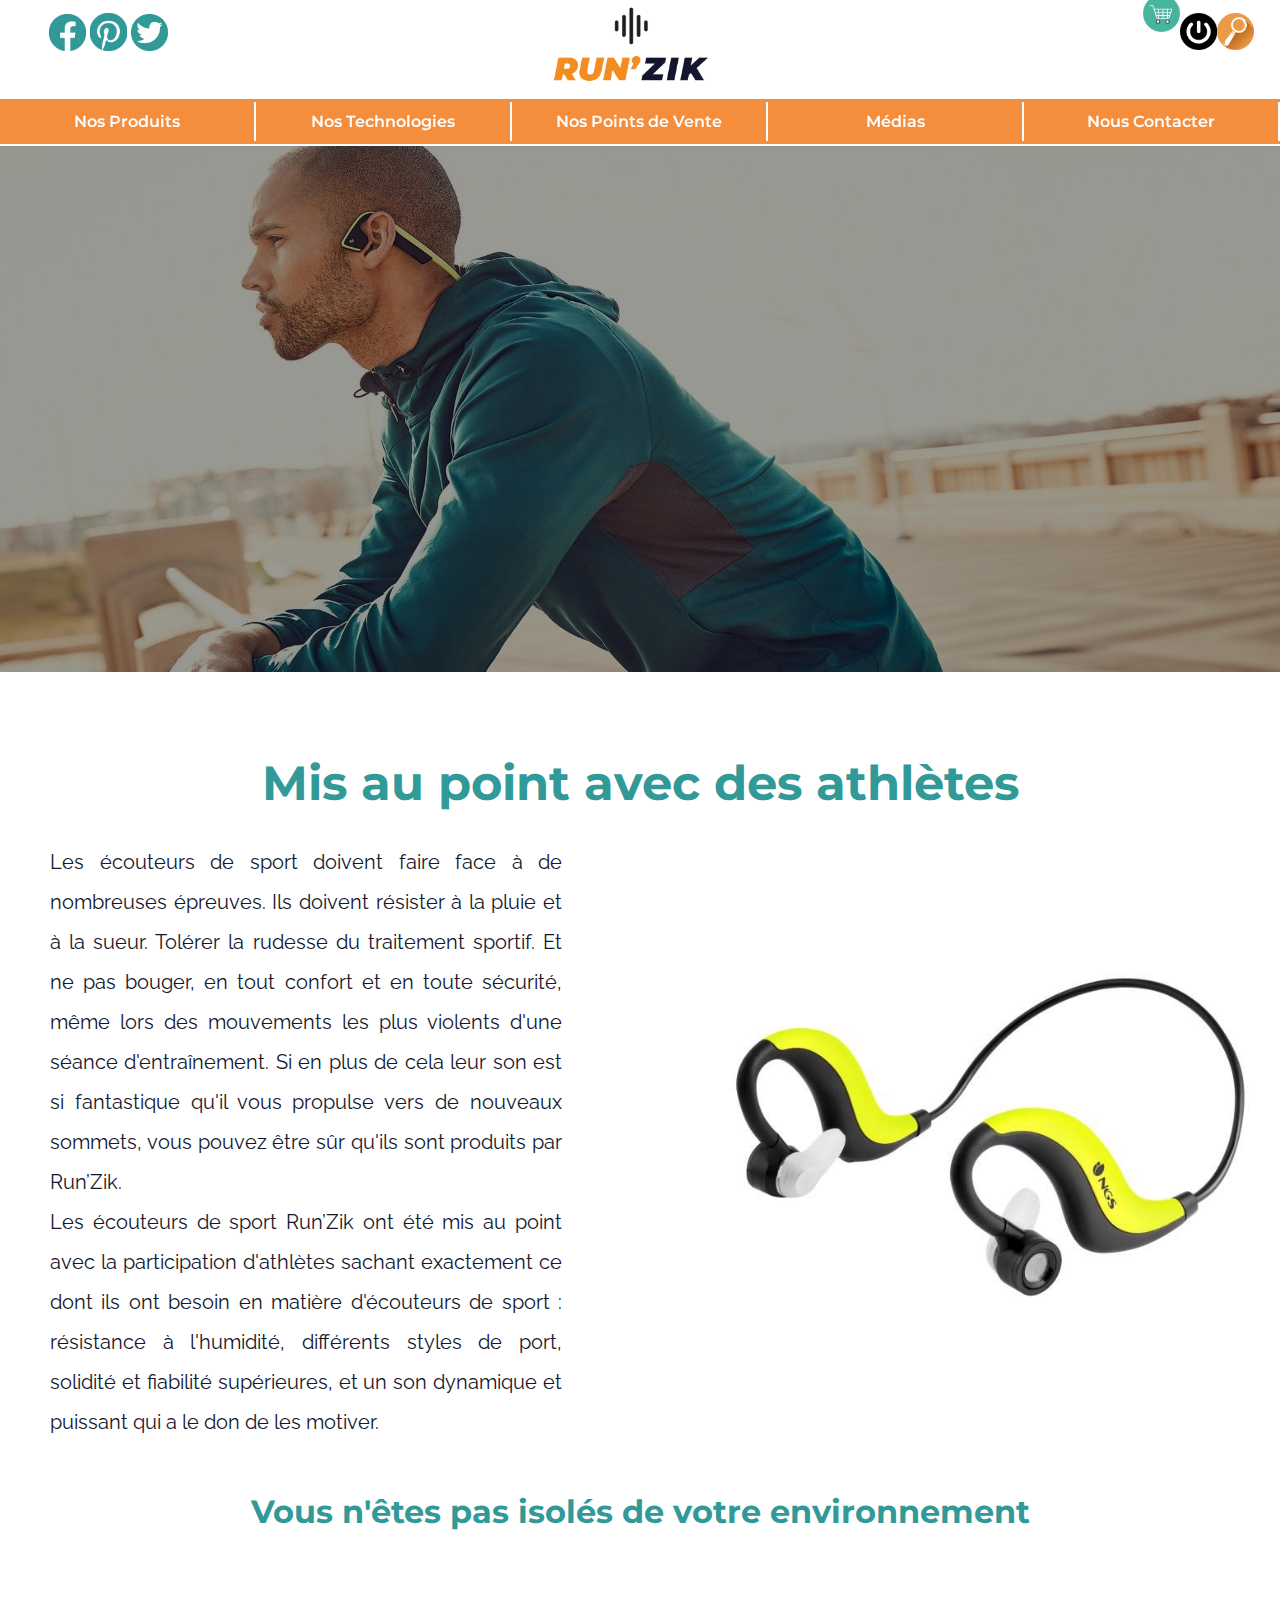
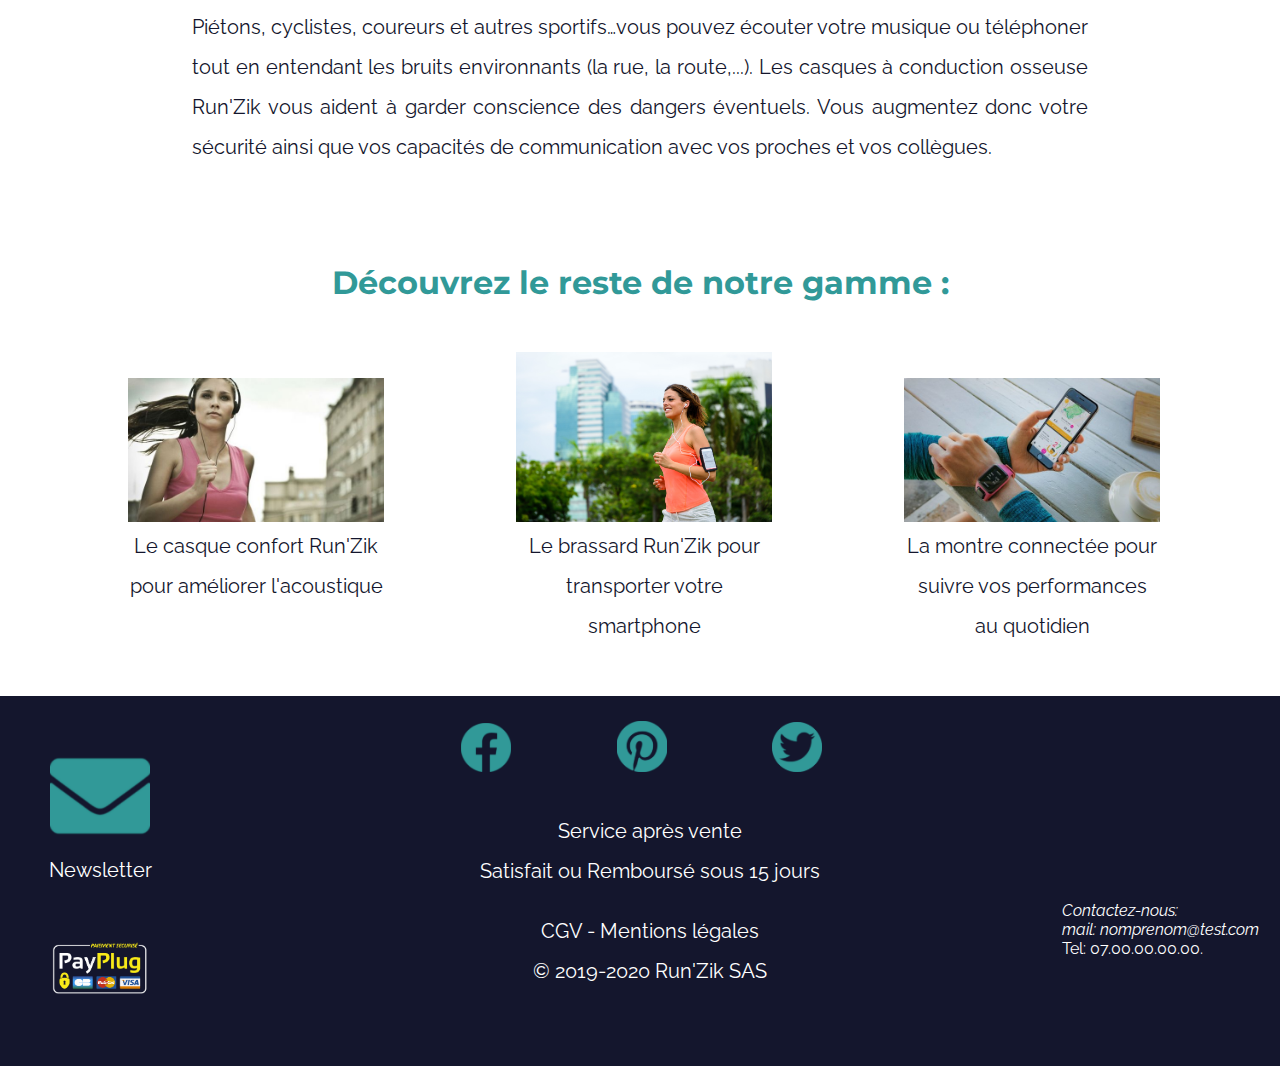
<file: index.html>
<!DOCTYPE html>
<html lang="fr">
<head>
	<meta charset="UTF-8">
	<meta name="viewport" content="width=device-width, initial-scale=1.0">
	<link href="https://fonts.googleapis.com/css2?family=Montserrat:ital,wght@0,100;0,200;0,300;0,400;0,500;0,600;0,700;0,800;0,900;1,100;1,200;1,300;1,400;1,500;1,600;1,700;1,800;1,900&family=Raleway:ital,wght@0,100;0,200;0,300;0,400;0,500;0,600;0,700;0,800;0,900;1,100;1,200;1,300;1,400;1,500;1,600;1,700;1,800;1,900&display=swap" rel="stylesheet">
	<link rel="stylesheet" href="css/style.css">
	<!-- <link rel="stylesheet" href="https://stackpath.bootstrapcdn.com/bootstrap/4.3.1/css/bootstrap.min.css" integrity="sha384-ggOyR0iXCbMQv3Xipma34MD+dH/1fQ784/j6cY/iJTQUOhcWr7x9JvoRxT2MZw1T" crossorigin="anonymous"> -->
	<title>Run'Zik</title>
</head>
<body>
<header>
	<nav>
		<div class="topofnav">
			<div class="network">
				<a href="https://www.facebook.com/" target="_blank"><img src="img/facebook-brands-blue.png" alt="facebook"></a>
				<a href="https://www.pinterest.fr/" target="_blank"><img src="img/pinterest-brands.png" alt="pinterest"></a>
				<a href="https://twitter.com/?lang=fr" target="_blank"><img src="img/twitter-square-brands-blue.png" alt="twitter"></a>
			</div>
			<div class="logo">
				<a href="../index.html"><img src="img/logo.png" alt="run'zik"></a>
			</div>
			<div class="user_space">
				<img src="img/istockphoto-967301032-170667a.jpg" class="user_icones" alt="search">
				<img src="img/conexion.png" class="user_icones" alt="connexion">
				<div class="dropdown">
					<a href="pages/panier.html" class="show_cart">
					<img src="img/cart-512.png" class="user_icones" alt="cart"></a>
					<div class="cart">
						<h2>Panier</h2>
						<div class="item_in_cart">
						<div>
							<img src="img/montre connectered.jpg" alt="montre connectée">
						</div>
						<div>
							<p class="item_name">Montre</p>
						</div>
						<div>
							<p class="items_quantity">1</p>
						</div>
						<div>
							<button class="button_plus">+</button>
							<button class="button_minus">-</button>
						</div>
						<div>375 &#8364;</div>
					</div>
					<div class="item_in_cart">
						<div>
							<img src="img/runningzik-video.jpg" alt="brassard">
						</div>
						<div>
							<p class="item_name">Brassard</p>
						</div>
						<div>
							<p class="items_quantity">1</p>
						</div>
						<div>
							<button class="button_plus">+</button>
							<button class="button_minus">-</button>
						</div>
						<div>33 &#8364;</div>
					</div>
					<div class="item_in_cart">
						<div>
							<img src="img/running-woman red.jpeg" alt="écouteurs">
						</div>
						<div>
							<p class="item_name">Casque</p>
						</div>
						<div>
							<p class="items_quantity">1</p>
						</div>
						<div>
							<button class="button_plus">+</button>
							<button class="button_minus">-</button>
						</div>
						<div>189 &#8364;</div>
					</div>
					<div>
						<p class="cart_amount">Montant de votre panier : <span></span> &#8364;</p>
					</div>
					<div>
						<button class="cart_button" href="">Visualiser le panier</button>
					</div>
				</div>
			</div>
		</div>	
		</div>
		<div class="clear"></div>
		<div class="links">
		<ul>
			<li class="deroulant"><a href="#">Nos Produits</a>
				<ul class="sous">
					<li><a href="pages/montre.html">Montre</a></li>
					<li><a href="pages/brassard.html">Brassard</a></li>
					<li><a href="pages/casque.html">Casque</a></li>
				</ul>
			</li>
			<li><a href="pages/casque.html">Nos Technologies</a>
			<li><a href="pages/nospointsdevente.html">Nos Points de Vente</a></li>
			<li><a href="pages/mediasenparlent.html">Médias</a></li>
			<li><a href="pages/contact.html">Nous Contacter</a></li>
		</ul>
		</div>
	</nav>
</header>
<section>
	<div class="picture-head">
			<img src="img/runner.jpg" alt="runner-img" class="runner_picture">
	</div>
</section>
<section>
	<h1>Mis au point avec des athlètes</h1>
	<div class="container">
		<div class="headphones_description">
		<p>Les écouteurs de sport doivent faire face à de nombreuses épreuves.
			Ils doivent résister à la pluie et à la sueur. Tolérer la rudesse du
			traitement sportif. Et ne pas bouger, en tout confort et en toute sécurité,
			même lors des mouvements les plus violents d'une séance
			d'entraînement. Si en plus de cela leur son est si fantastique qu'il vous propulse
			vers de nouveaux sommets, vous pouvez être sûr qu'ils
			sont produits par Run’Zik.</p>
			
			<p>Les écouteurs de sport Run’Zik ont été mis au point avec la participation d'athlètes sachant exactement ce dont ils ont besoin en matière
			d'écouteurs de sport : résistance à l'humidité, différents styles de port, solidité et fiabilité supérieures, et un son dynamique et
			puissant qui a le don de les motiver.</p>
		</div>	
		<div class="container_picture_headphones">
			<a href="pages/casque.html"><img src="img/casque-bluetooth-sport.jpg" class="picture_headphones" alt="bluetooth headphones"></a>
		</div>
	</div>
</section>
<section>	
	<h2>Vous n'êtes pas isolés de votre environnement</h2>
	<div class="headphones_advantages">
			<p>Piétons, cyclistes, coureurs et autres sportifs…vous pouvez écouter votre musique ou téléphoner tout en entendant les bruits environnants (la rue, la route,...). Les casques à conduction osseuse Run'Zik vous aident à garder conscience des dangers éventuels. Vous augmentez
				donc votre sécurité ainsi que vos capacités de communication avec vos proches et vos collègues.</p>
	</div>
</section>	
<section>	
	<h2>Découvrez le reste de notre gamme :</h2>
	<div class="products">
		<a href="pages/casque.html"><img src="img/running-woman red.jpeg" alt="headphones"></a>
		<a href="pages/brassard.html"><img src="img/runningzik-video.jpg" alt="watch"></a>
		<a href="pages/montre.html"><img src="img/montre connectered.jpg" alt="armband"></a>
		<p>Le casque confort Run'Zik pour améliorer l'acoustique</p>
		<p>Le brassard Run'Zik pour transporter votre smartphone</p>
		<p>La montre connectée pour suivre vos performances au quotidien</p>
	</div>
</section>	
<footer>
	<div class="footer-left">
		<img src="img/envelop.png" alt="newsletters">
		<p class="newsletter">Newsletter</p>
		<img src="img/payplug_hd_run_zik.png" alt="payplug">
	</div>
	<div class="footer-between">
		<a href="https://www.facebook.com/" target="_blank"><img src="img/facebook-brands-blue.png" alt="facebook"></a>
		<a href="https://www.pinterest.fr/" target="_blank"><img src="img/pinterest-brands.png" alt="pinterest"></a>
		<a href="https://twitter.com/?lang=fr" target="_blank"><img src="img/twitter-square-brands-blue.png" alt="twitter"></a>
		<p class="customer_service">Service après vente<br>
			Satisfait ou Remboursé sous 15 jours</p>	
		<p class="customer_service">CGV - Mentions légales<br>
				© 2019-2020 Run'Zik SAS</p>
	</div>
	<div class="footer-right">
		<address>
			Contactez-nous:<br>
			mail: nomprenom@test.com<br>
		</address>
				<a href="tel:+33700000000" class="phone">Tel: 07.00.00.00.00.</a>			
	</div>
</footer>
</body>
</html>
</file>
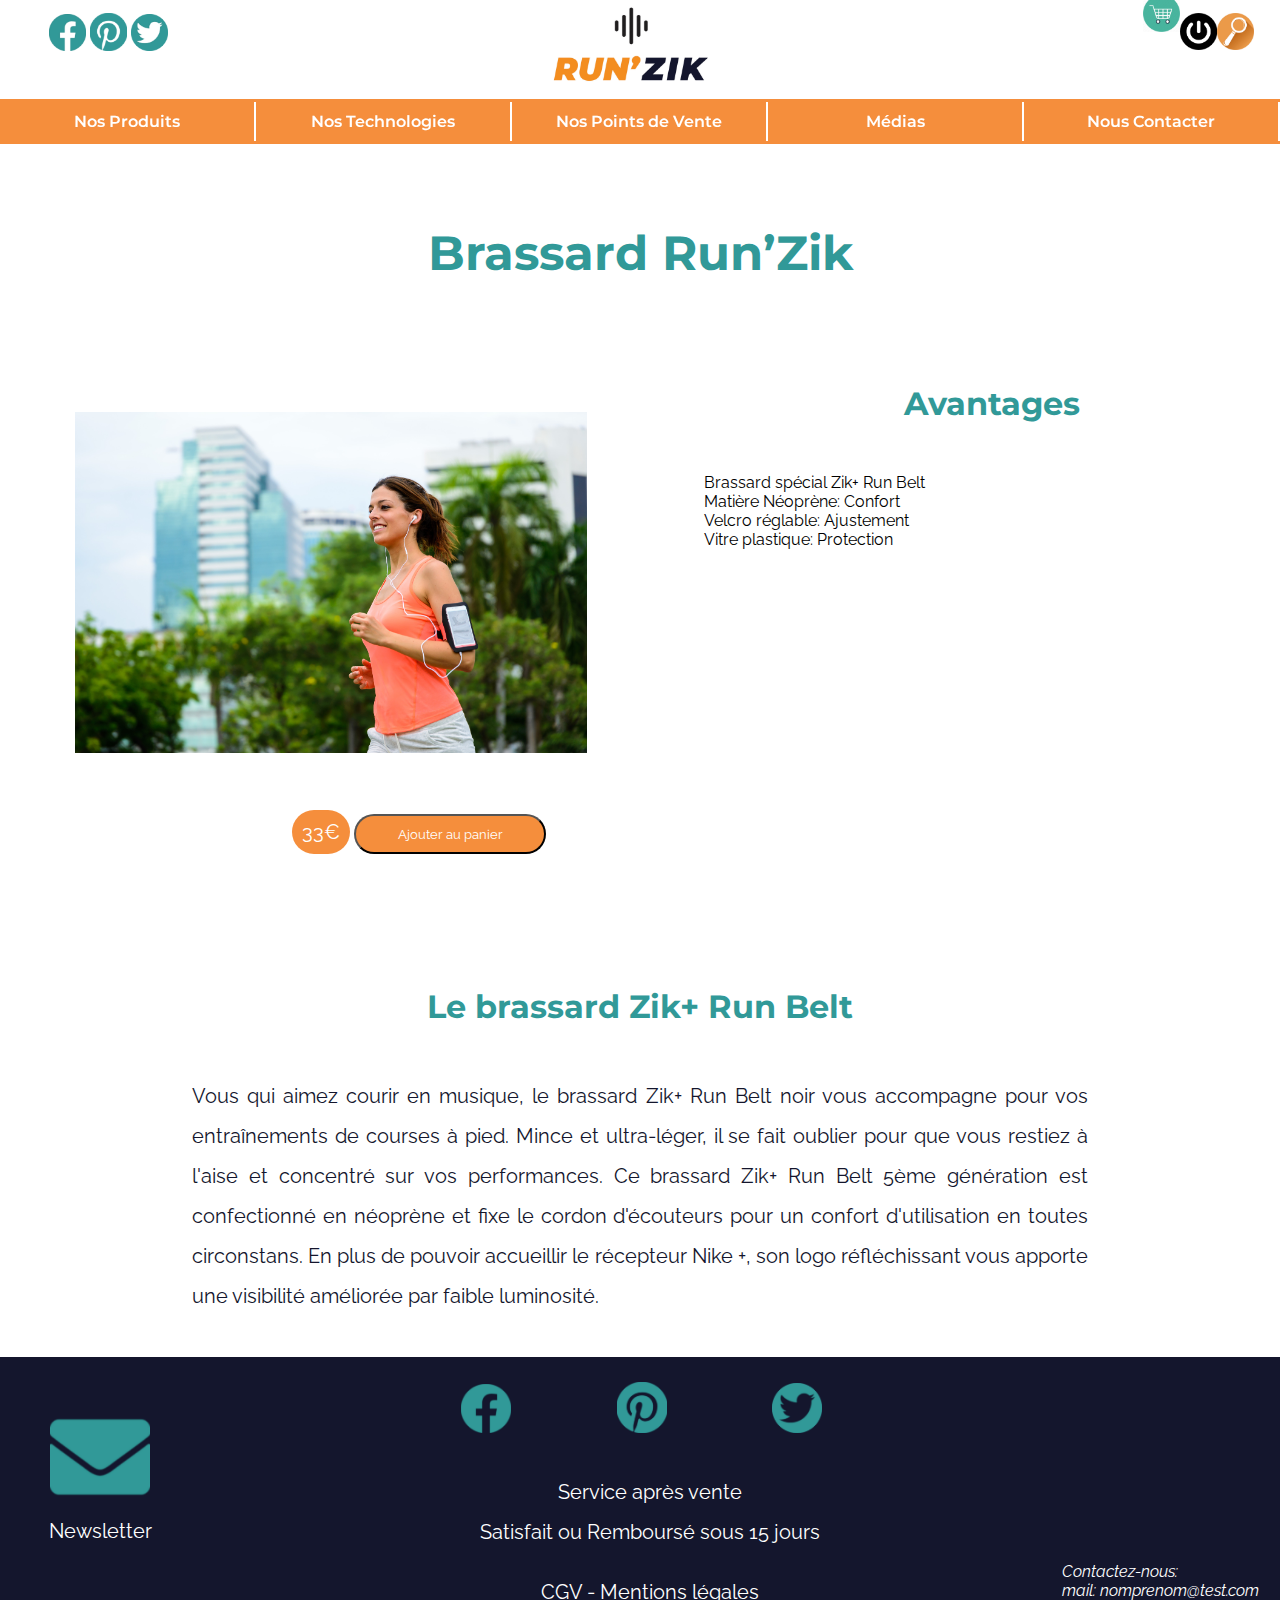
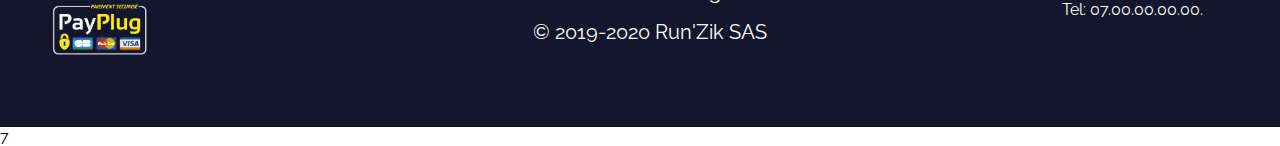
<file: pages/brassard.html>
<!DOCTYPE html>
<html lang="fr">
<head>
	<meta charset="UTF-8">
	<meta name="viewport" content="width=device-width, initial-scale=1.0">
	<link href="https://fonts.googleapis.com/css2?family=Montserrat:ital,wght@0,100;0,200;0,300;0,400;0,500;0,600;0,700;0,800;0,900;1,100;1,200;1,300;1,400;1,500;1,600;1,700;1,800;1,900&family=Raleway:ital,wght@0,100;0,200;0,300;0,400;0,500;0,600;0,700;0,800;0,900;1,100;1,200;1,300;1,400;1,500;1,600;1,700;1,800;1,900&display=swap" rel="stylesheet">
	<link rel="stylesheet" href="../css/brassard.css">
	<title>Run'Zik</title>
</head>
<body>
<header>
	<nav>
		<div class="topofnav">
			<div class="network">
				<a href="https://www.facebook.com/" target="_blank"><img src="../img/facebook-brands-blue.png" alt="facebook"></a>
				<a href="https://www.pinterest.fr/" target="_blank"><img src="../img/pinterest-brands.png" alt="pinterest"></a>
				<a href="https://twitter.com/?lang=fr" target="_blank"><img src="../img/twitter-square-brands-blue.png" alt="twitter"></a>
			</div>
			<div class="logo">
				<a href="../index.html"><img src="../img/logo.png" alt="run'zik"></a>
			</div>
				<div class="user_space">
					<img src="../img/istockphoto-967301032-170667a.jpg" class="user_icones" alt="search">
					<img src="../img/conexion.png" class="user_icones" alt="connexion">
					<div class="dropdown">
						<a href="pages/panier.html" class="show_cart">
							<img src="../img/cart-512.png" class="user_icones" alt="cart"></a>
						<div class="cart">
							<h2>Panier</h2>
							<div class="item_in_cart">
								<div>
									<img src="../img/montre connectered.jpg" alt="montre connectée">
								</div>
								<div>
									<p class="item_name">Montre</p>
								</div>
								<div>
									<p class="items_quantity">1</p>
								</div>
								<div>
									<button class="button_plus">+</button>
									<button class="button_minus">-</button>
								</div>
								<div>375 &#8364;</div>
							</div>
							<div class="item_in_cart">
								<div>
									<img src="../img/runningzik-video.jpg" alt="brassard">
								</div>
								<div>
									<p class="item_name">Brassard</p>
								</div>
								<div>
									<p class="items_quantity">1</p>
								</div>
								<div>
									<button class="button_plus">+</button>
									<button class="button_minus">-</button>
								</div>
								<div>33 &#8364;</div>
							</div>
							<div class="item_in_cart">
								<div>
									<img src="../img/running-woman red.jpeg" alt="écouteurs">
								</div>
								<div>
									<p class="item_name">Casque</p>
								</div>
								<div>
									<p class="items_quantity">1</p>
								</div>
								<div>
									<button class="button_plus">+</button>
									<button class="button_minus">-</button>
								</div>
								<div>189 &#8364;</div>
							</div>
							<div>
								<p class="cart_amount">Montant de votre panier : <span></span> &#8364;</p>
							</div>
							<div>
								<button class="cart_button" href="">Visualiser le panier</button>
							</div>
						</div>
					</div>
				</div>	
			</div>
		<div class="clear"></div>
		<div class="links">
			<ul>
				<li class="deroulant"><a href="#">Nos Produits</a>
					<ul class="sous">
						<li><a href="montre.html">Montre</a></li>
						<li><a href="brassard.html">Brassard</a></li>
						<li><a href="casque.html">Casque</a></li>
					</ul>
				</li>
				<li><a href="casque.html">Nos Technologies</a>
				<li><a href="nospointsdevente.html">Nos Points de Vente</a></li>
				<li><a href="mediasenparlent.html">Médias</a></li>
				<li><a href="contact.html">Nous Contacter</a></li>
			</ul>
		</div>
	</nav>
</header>
<section>
	<h1>Brassard Run’Zik</h1>
	<div class="container">
		<div>
			<img src="../img/runningzik-video.jpg" class="armband_picture" alt="brassard">
			<p class="price">33€</p>
			<button class="add_to_cart">Ajouter au panier</button>
		</div>
		<div class="armband_advantages">
			<h2>Avantages</h2>
			<div>
				<ul>
					<li>Brassard spécial Zik+ Run Belt</li>
					<li>Matière Néoprène: Confort</li>
					<li>Velcro réglable: Ajustement</li>
					<li>Vitre plastique: Protection</li>
				</ul>
			</div> 
		</div>
	</div>
	<div class="armband_description">
		<h2> Le brassard Zik+ Run Belt</h2>
		<div>
			<p>Vous qui aimez courir en musique, le brassard Zik+ Run Belt noir vous accompagne pour
					vos entraînements de courses à pied. Mince et ultra-léger, il se fait oublier pour que vous
					restiez à l'aise et concentré sur vos performances.
					Ce brassard Zik+ Run Belt 5ème génération est confectionné en néoprène et fixe le cordon
					d'écouteurs pour un confort d'utilisation en toutes circonstans. En plus de pouvoir
					accueillir le récepteur Nike +, son logo réfléchissant vous apporte une visibilité améliorée
					par faible luminosité.
			</p>
		</div>
	</div>
</section>
<footer>
	<div class="footer-left">
		<img src="../img/envelop.png" alt="newsletters">
		<p class="newsletter">Newsletter</p>
		<img src="../img/payplug_hd_run_zik.png" alt="payplug">
	</div>
	<div class="footer-between">
		<a href="https://www.facebook.com/" target="_blank"><img src="../img/facebook-brands-blue.png" alt="logo_facebook"></a>
		<a href="https://www.pinterest.fr/" target="_blank"><img src="../img/pinterest-brands.png" alt="logo_pinterest"></a>
		<a href="https://twitter.com/" target="_blank"><img src="../img/twitter-square-brands-blue.png" alt="logo_twitter"></a>
		<p class="customer_service">Service après vente<br>
					Satisfait ou Remboursé sous 15 jours</p>		
		<p class="customer_service">CGV - Mentions légales<br>
						© 2019-2020 Run'Zik SAS</p>
	</div>
	<div class="footer-right">
		<address>
			Contactez-nous:<br>
			mail: nomprenom@test.com<br>
		</address>
		<a href="tel:+33700000000" class="phone">Tel: 07.00.00.00.00.<a>			
	</div>
</footer>
</body>7
</html>
</file>
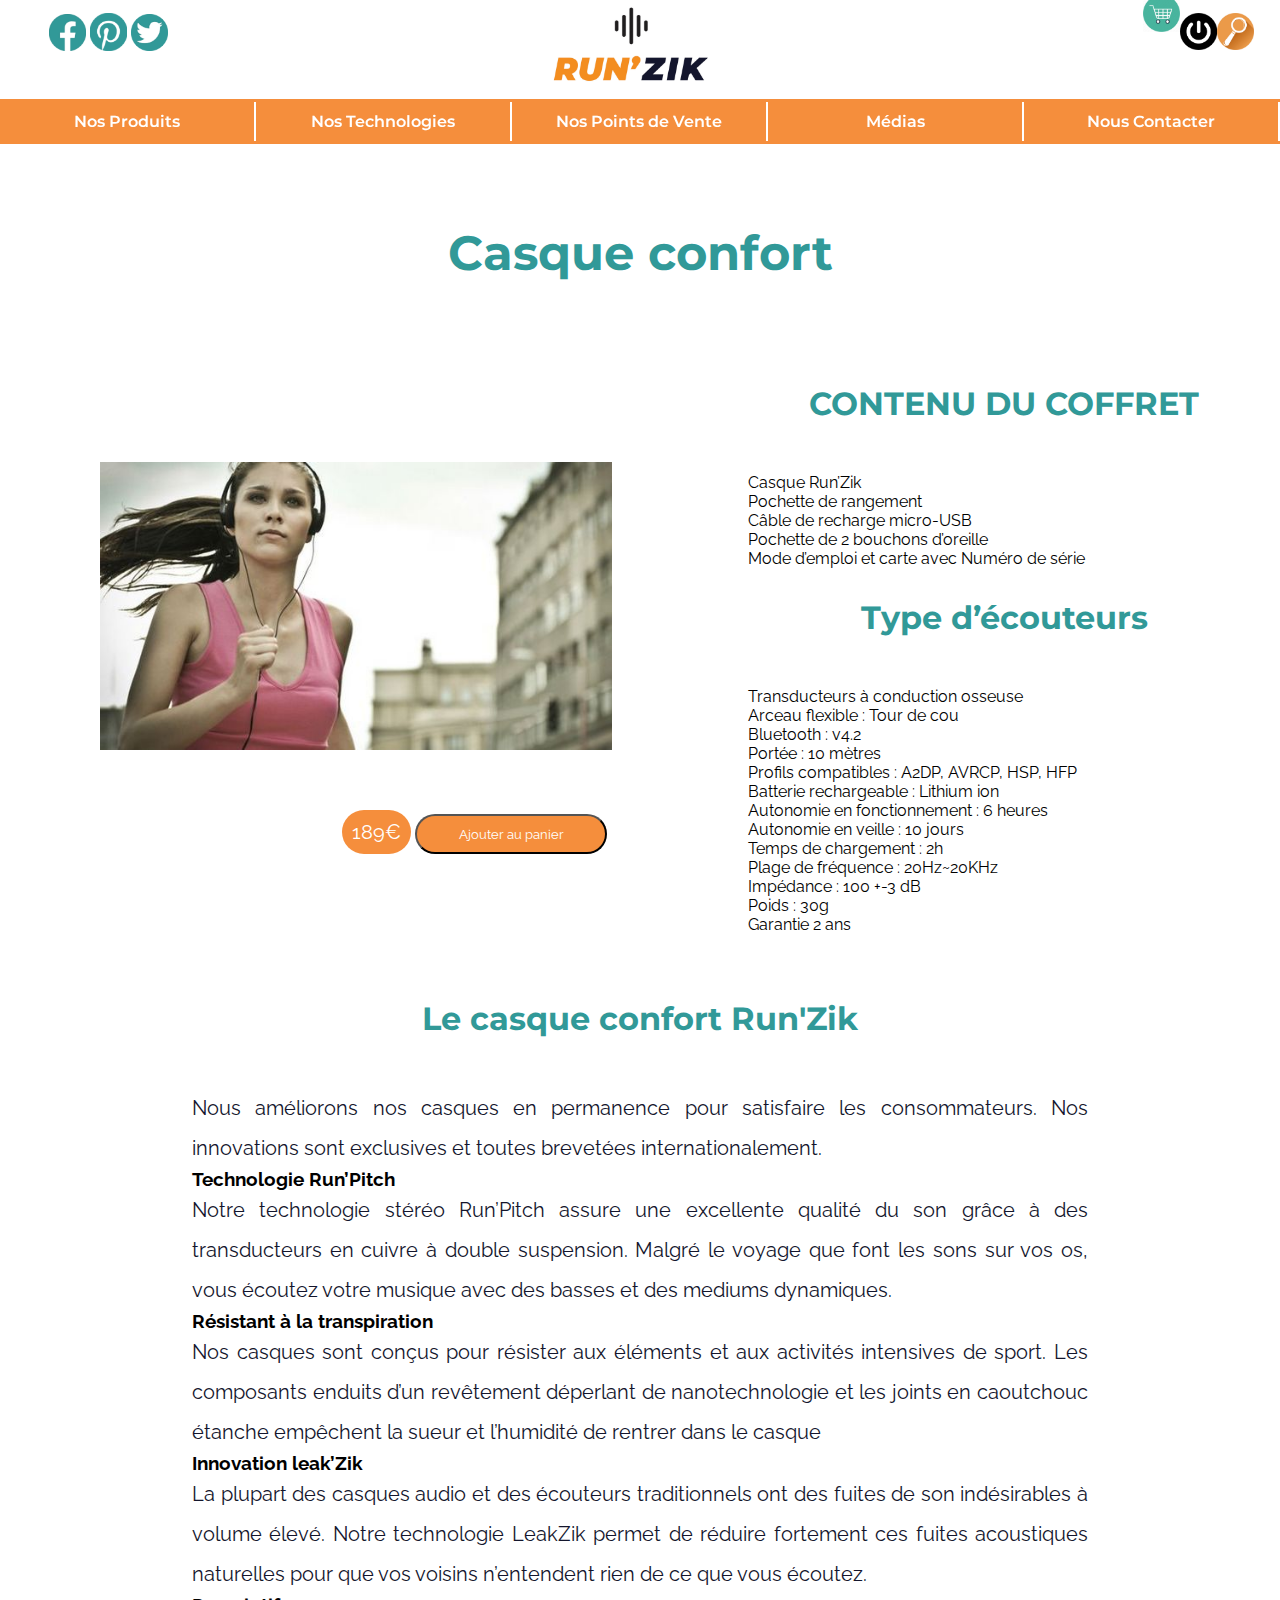
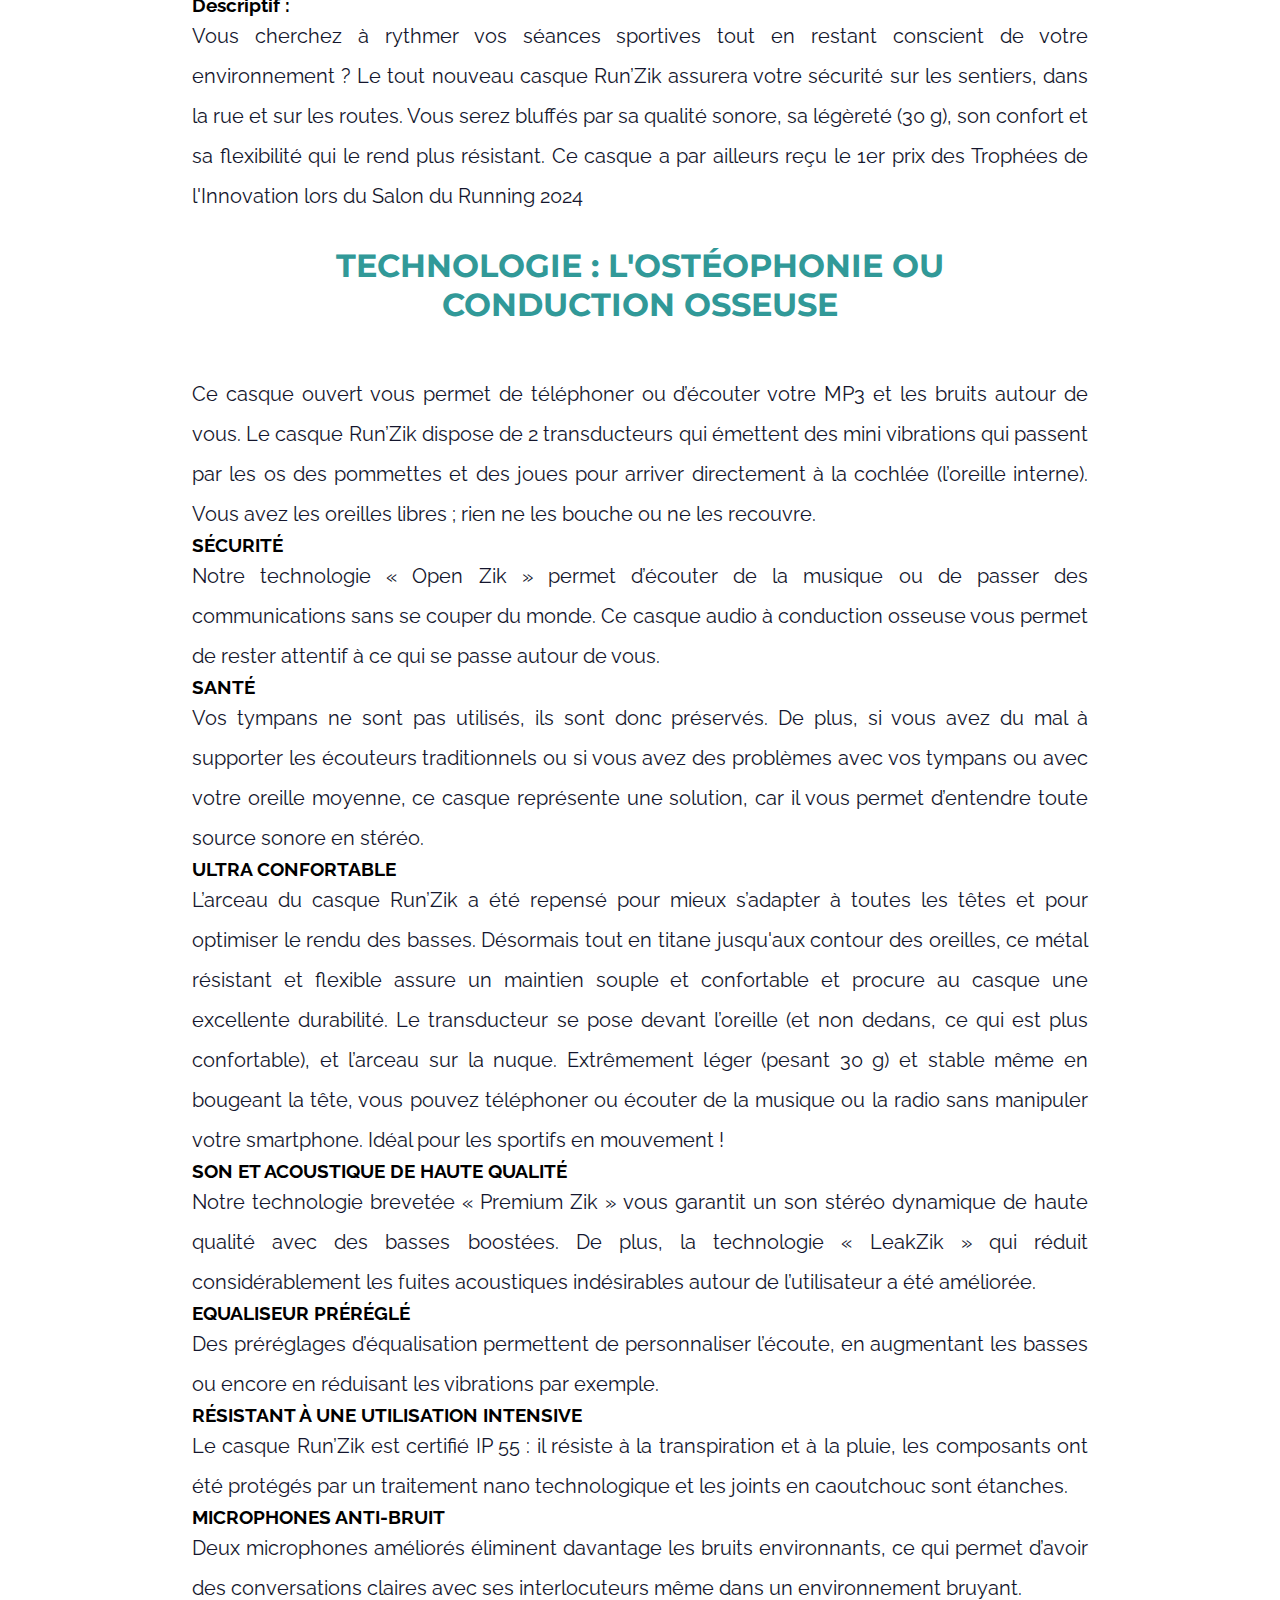
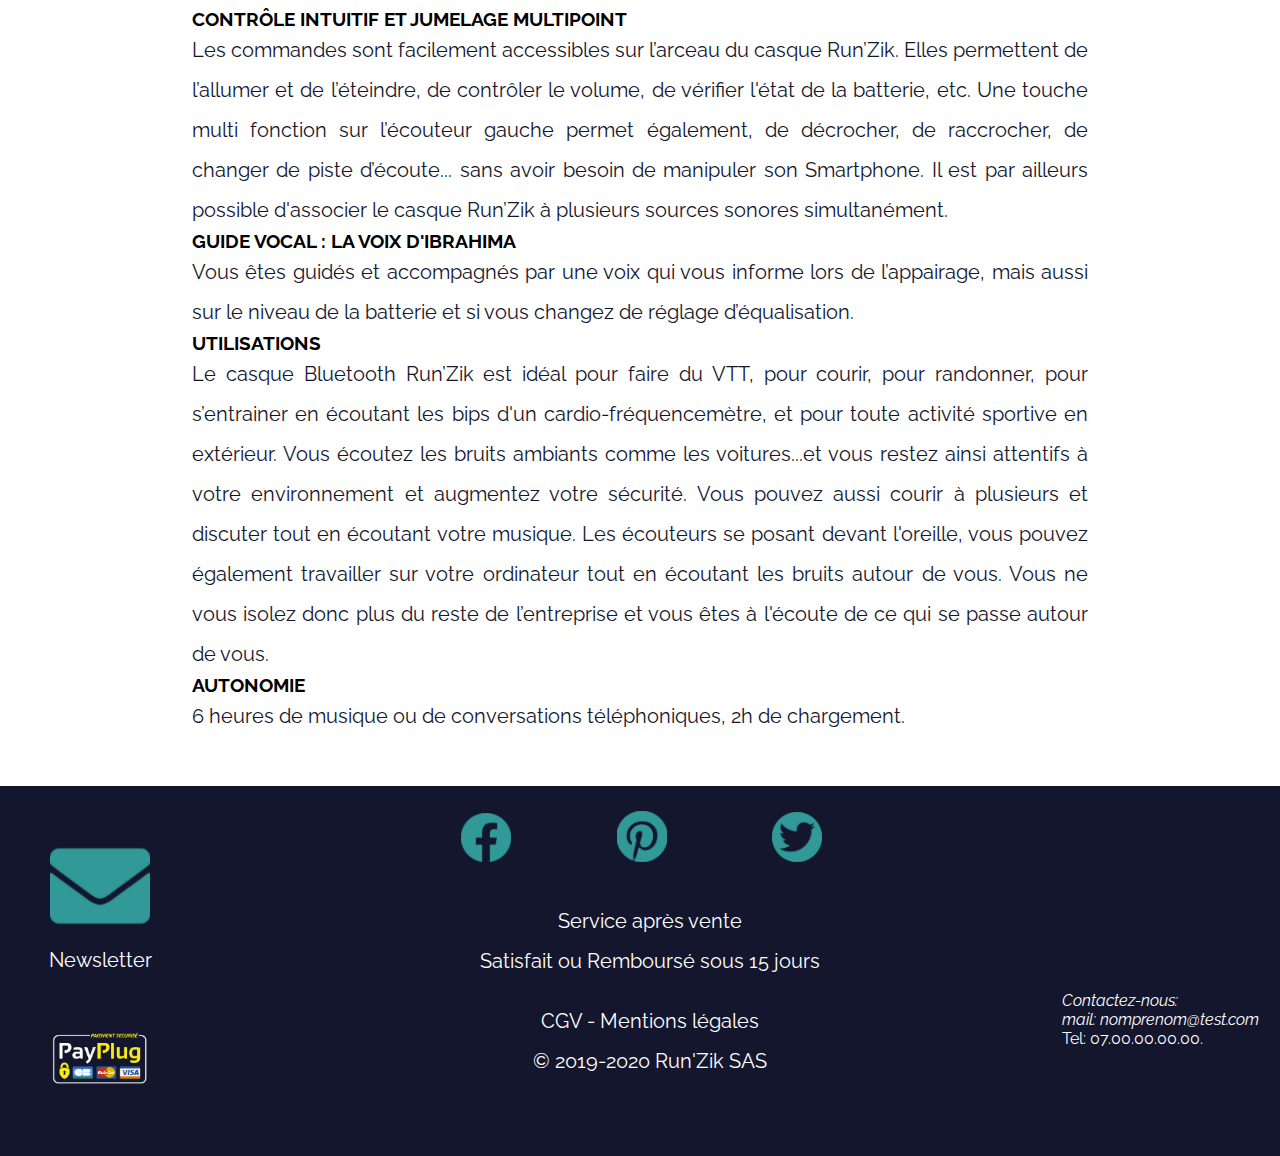
<file: pages/casque.html>
<!DOCTYPE html>
<html lang="fr">
<head>
	<meta charset="UTF-8">
	<meta name="viewport" content="width=device-width, initial-scale=1.0">
	<link href="https://fonts.googleapis.com/css2?family=Montserrat:ital,wght@0,100;0,200;0,300;0,400;0,500;0,600;0,700;0,800;0,900;1,100;1,200;1,300;1,400;1,500;1,600;1,700;1,800;1,900&family=Raleway:ital,wght@0,100;0,200;0,300;0,400;0,500;0,600;0,700;0,800;0,900;1,100;1,200;1,300;1,400;1,500;1,600;1,700;1,800;1,900&display=swap" rel="stylesheet">
	<link rel="stylesheet" href="../css/casque.css">
	<title>Run'Zik</title>
</head>
<body>
<header>
	<nav>
		<div class="topofnav">
			<div class="network">
				<a href="https://www.facebook.com/" target="_blank"><img src="../img/facebook-brands-blue.png" alt="facebook"></a>
				<a href="https://www.pinterest.fr/" target="_blank"><img src="../img/pinterest-brands.png" alt="pinterest"></a>
				<a href="https://twitter.com/?lang=fr" target="_blank"><img src="../img/twitter-square-brands-blue.png" alt="twitter"></a>
			</div>
				<div class="logo">
					<a href="../index.html"><img src="../img/logo.png" alt="run'zik"></a>
				</div>
				<div class="user_space">
					<img src="../img/istockphoto-967301032-170667a.jpg" class="user_icones" alt="search">
					<img src="../img/conexion.png" class="user_icones" alt="connexion">
				<div class="dropdown">
						<a href="panier.html" class="show_cart">
						<img src="../img/cart-512.png" class="user_icones" alt="cart"></a>
					<div class="cart">
						<h2>Panier</h2>
						<div class="item_in_cart">
						<div>
							<img src="../img/montre connectered.jpg" alt="montre connectée">
						</div>
						<div>
							<p class="item_name">Montre</p>
						</div>
						<div>
							<p class="items_quantity">1</p>
						</div>
						<div>
							<button class="button_plus">+</button>
							<button class="button_minus">-</button>
						</div>
						<div>375 &#8364;</div>
						</div>
						<div class="item_in_cart">
						<div>
							<img src="../img/runningzik-video.jpg" alt="brassard">
						</div>
						<div>
							<p class="item_name">Brassard</p>
						</div>
						<div>
							<p class="items_quantity">1</p>
						</div>
						<div>
							<button class="button_plus">+</button>
							<button class="button_minus">-</button>
						</div>
							<div>33 &#8364;</div>
						</div>
						<div class="item_in_cart">
						<div>
							<img src="../img/running-woman red.jpeg" alt="écouteurs">
						</div>
						<div>
							<p class="item_name">Casque</p>
						</div>
						<div>
							<p class="items_quantity">1</p>
						</div>
						<div>
							<button class="button_plus">+</button>
							<button class="button_minus">-</button>
						</div>
							<div>189 &#8364;</div>
						</div>
						<div>
							<p class="cart_amount">Montant de votre panier : <span></span> &#8364;</p>
						</div>
						<div>
							<button class="cart_button" href="">Visualiser le panier</button>
						</div>
					</div>
				</div>
			</div>	
		</div>
		<div class="clear"></div>
		<div class="links">
			<ul>
				<li class="deroulant"><a href="#">Nos Produits</a>
					<ul class="sous">
						<li><a href="montre.html">Montre</a></li>
						<li><a href="brassard.html">Brassard</a></li>
						<li><a href="casque.html">Casque</a></li>
					</ul>
				</li>
				<li><a href="casque.html">Nos Technologies</a>
				<li><a href="nospointsdevente.html">Nos Points de Vente</a></li>
				<li><a href="mediasenparlent.html">Médias</a></li>
				<li><a href="contact.html">Nous Contacter</a></li>
			</ul>
		</div>
	</nav>
</header>
<section class="technology_container">
			<h1>Casque confort</h1>
				<img src="../img/running-woman red.jpeg" class="technology_picture" alt="headphones">
				<p class="price">189€</p>
			<button class="add_to_cart">Ajouter au panier</button>
				<div class="container_technology">
				<h2>CONTENU DU COFFRET</h2>
				<ul>
					<li>Casque Run’Zik</li>
					<li>Pochette de rangement</li>
					<li>Câble de recharge micro-USB</li>
					<li>Pochette de 2 bouchons d’oreille</li>
					<li>Mode d’emploi et carte avec Numéro de série</li>
				</ul>
				
				<h2>Type d’écouteurs</h2>
				<ul>
					<li>Transducteurs à conduction osseuse</li>
					<li>Arceau flexible : Tour de cou</li>
					<li>Bluetooth : v4.2</li>
					<li>Portée : 10 mètres</li>
					<li>Profils compatibles : A2DP, AVRCP, HSP, HFP</li>
					<li>Batterie rechargeable : Lithium ion</li>
					<li>Autonomie en fonctionnement : 6 heures</li>
					<li>Autonomie en veille : 10 jours</li>
					<li>Temps de chargement : 2h</li>
					<li>Plage de fréquence : 20Hz~20KHz</li>
					<li>Impédance : 100 +-3 dB</li>
					<li>Poids : 30g</li>
					<li>Garantie 2 ans</li>
				</ul>
			</div>
		</section>
		<section>
		<div class="technology_description">
			<h2>Le casque confort Run'Zik</h2>
			<p>Nous améliorons nos casques en permanence pour satisfaire les consommateurs.
				Nos innovations sont exclusives et toutes brevetées internationalement.
			</p>
			
			<h3>Technologie Run’Pitch</h3>
			<p>Notre technologie stéréo Run’Pitch assure une excellente qualité du son grâce à des
				transducteurs en cuivre à double suspension. Malgré le voyage que font les sons sur vos os, vous
				écoutez votre musique avec des basses et des mediums dynamiques.
			</p>
			
			<h3>Résistant à la transpiration </h3>
			<p>Nos casques sont conçus pour résister aux éléments et aux activités intensives de
				sport. Les composants enduits d’un revêtement déperlant de nanotechnologie et les joints en
				caoutchouc étanche empêchent la sueur et l’humidité de rentrer dans le
				casque</p>
				
				<h3>Innovation leak’Zik</h3>
				<p>La plupart des casques audio et des écouteurs traditionnels ont des fuites de son indésirables à
					volume élevé. Notre technologie LeakZik permet de réduire fortement
					ces fuites acoustiques naturelles pour que vos voisins n’entendent rien de ce que vous
					écoutez.</p>
					
					<h3>Descriptif :</h3>
					<p>Vous cherchez à rythmer vos séances sportives tout en restant conscient de votre
						environnement ? Le tout nouveau casque Run’Zik assurera votre sécurité sur les sentiers,
						dans la rue et sur les routes. Vous serez bluffés par sa qualité sonore, sa légèreté (30 g),
						son confort et sa flexibilité qui le rend plus résistant. Ce casque a par ailleurs reçu le 1er
						prix des Trophées de l'Innovation lors du Salon du Running 2024
					</p>
					
					<h2>TECHNOLOGIE : L'OSTÉOPHONIE OU CONDUCTION OSSEUSE</h2>
					<p>Ce casque ouvert vous permet de téléphoner ou d’écouter votre MP3 et les bruits autour de
						vous. Le casque Run’Zik dispose de 2 transducteurs qui émettent des mini vibrations qui
						passent par les os des pommettes et des joues pour arriver directement à la cochlée (l’oreille
						interne). Vous avez les oreilles libres ; rien ne les bouche ou ne les recouvre.
					</p>
					
					<h3>SÉCURITÉ</h3>
					<p>Notre technologie « Open Zik » permet d’écouter de la musique ou de passer des
						communications sans se couper du monde. Ce casque audio à conduction osseuse vous
						permet de rester attentif à ce qui se passe autour de vous.
					</p>
					
					<h3>SANTÉ</h3>
					<p>Vos tympans ne sont pas utilisés, ils sont donc préservés. De plus, si vous avez du mal à
						supporter les écouteurs traditionnels ou si vous avez des problèmes avec vos tympans ou
						avec votre oreille moyenne, ce casque représente une solution, car il vous permet d’entendre
						toute source sonore en stéréo.
					</p>
					
					<h3>ULTRA CONFORTABLE</h3>
					<p>L’arceau du casque Run’Zik a été repensé pour mieux s’adapter à toutes les têtes et pour 
						optimiser le rendu des basses. Désormais tout en titane jusqu'aux contour des oreilles, ce
						métal résistant et flexible assure un maintien souple et confortable et procure au casque une
						excellente durabilité.
						
						Le transducteur se pose devant l’oreille (et non dedans, ce qui est plus confortable), et
						l’arceau sur la nuque. Extrêmement léger (pesant 30 g) et stable même en bougeant la tête,
						vous pouvez téléphoner ou écouter de la musique ou la radio sans manipuler votre
						smartphone. Idéal pour les sportifs en mouvement !
					</p>
					
					<h3>SON ET ACOUSTIQUE DE HAUTE QUALITÉ</h3>
					<p>Notre technologie brevetée « Premium Zik » vous garantit un son stéréo dynamique de haute
						qualité avec des basses boostées. De plus, la technologie « LeakZik » qui réduit
						considérablement les fuites acoustiques indésirables autour de l’utilisateur a été améliorée.
					</p>
					
					<h3>EQUALISEUR PRÉRÉGLÉ</h3>
					<p>Des préréglages d’équalisation permettent de personnaliser l’écoute, en augmentant les
						basses ou encore en réduisant les vibrations par exemple.</p>
						
						<h3>RÉSISTANT À UNE UTILISATION INTENSIVE</h3>
						<p>Le casque Run’Zik est certifié IP 55 : il résiste à la transpiration et à la pluie, les composants
							ont été protégés par un traitement nano technologique et les joints en caoutchouc sont
							étanches.
						</p>
						
						<h3>MICROPHONES ANTI-BRUIT</h3>
						<p>Deux microphones améliorés éliminent davantage les bruits environnants, ce qui permet
							d’avoir des conversations claires avec ses interlocuteurs même dans un environnement
							bruyant.
						</p>
						
						<h3>CONTRÔLE INTUITIF ET JUMELAGE MULTIPOINT</h3>
						<p>Les commandes sont facilement accessibles sur l’arceau du casque Run’Zik. Elles permettent
							de l’allumer et de l’éteindre, de contrôler le volume, de vérifier l'état de la batterie, etc. Une
							touche multi fonction sur l’écouteur gauche permet également, de décrocher, de raccrocher, de
							changer de piste d’écoute... sans avoir besoin de manipuler son Smartphone. Il est par ailleurs
							possible d'associer le casque Run’Zik à plusieurs sources sonores simultanément.
						</p>
						
						<h3>GUIDE VOCAL : LA VOIX D'IBRAHIMA</h3>
						<p>Vous êtes guidés et accompagnés par une voix qui vous informe lors de l’appairage, mais aussi
							sur le niveau de la batterie et si vous changez de réglage d’équalisation.</p>
							
							<h3>UTILISATIONS</h3>
							<p>Le casque Bluetooth Run’Zik est idéal pour faire du VTT, pour courir, pour randonner, pour
								s’entrainer en écoutant les bips d'un cardio-fréquencemètre, et pour toute activité sportive en
								extérieur. Vous écoutez les bruits ambiants comme les voitures...et vous restez ainsi attentifs à
								votre environnement et augmentez votre sécurité. Vous pouvez aussi courir à plusieurs et
								discuter tout en écoutant votre musique.
								
								Les écouteurs se posant devant l'oreille, vous pouvez également travailler sur votre ordinateur tout
								en écoutant les bruits autour de vous. Vous ne vous isolez donc plus du reste de l’entreprise et
								vous êtes à l'écoute de ce qui se passe autour de vous.
							</p>
							
							<h3>AUTONOMIE</h3>
		<p>6 heures de musique ou de conversations téléphoniques, 2h de chargement.</p>
</div>
</section>
<footer>
	<div class="footer-left">
		<img src="../img/envelop.png" alt="newsletters">
		<p class="newsletter">Newsletter</p>
		<img src="../img/payplug_hd_run_zik.png" alt="payplug">
	</div>
	<div class="footer-between">
		<a href="https://www.facebook.com/" target="_blank"><img src="../img/facebook-brands-blue.png" alt="logo_facebook"></a>
		<a href="https://www.pinterest.fr/" target="_blank"><img src="../img/pinterest-brands.png" alt="logo_pinterest"></a>
		<a href="https://twitter.com/" target="_blank"><img src="../img/twitter-square-brands-blue.png" alt="logo_twitter"></a>
		<p class="customer_service">Service après vente<br>
						Satisfait ou Remboursé sous 15 jours</p>		
		<p class="customer_service">CGV - Mentions légales<br>
				© 2019-2020 Run'Zik SAS</p>
	</div>
	<div class="footer-right">
		<address>
			Contactez-nous:<br>
			mail: nomprenom@test.com<br>
		</address>
		<a href="tel:+33700000000" class="phone">Tel: 07.00.00.00.00.</a>			
	</div>
</footer>
</body>
</html>
</file>
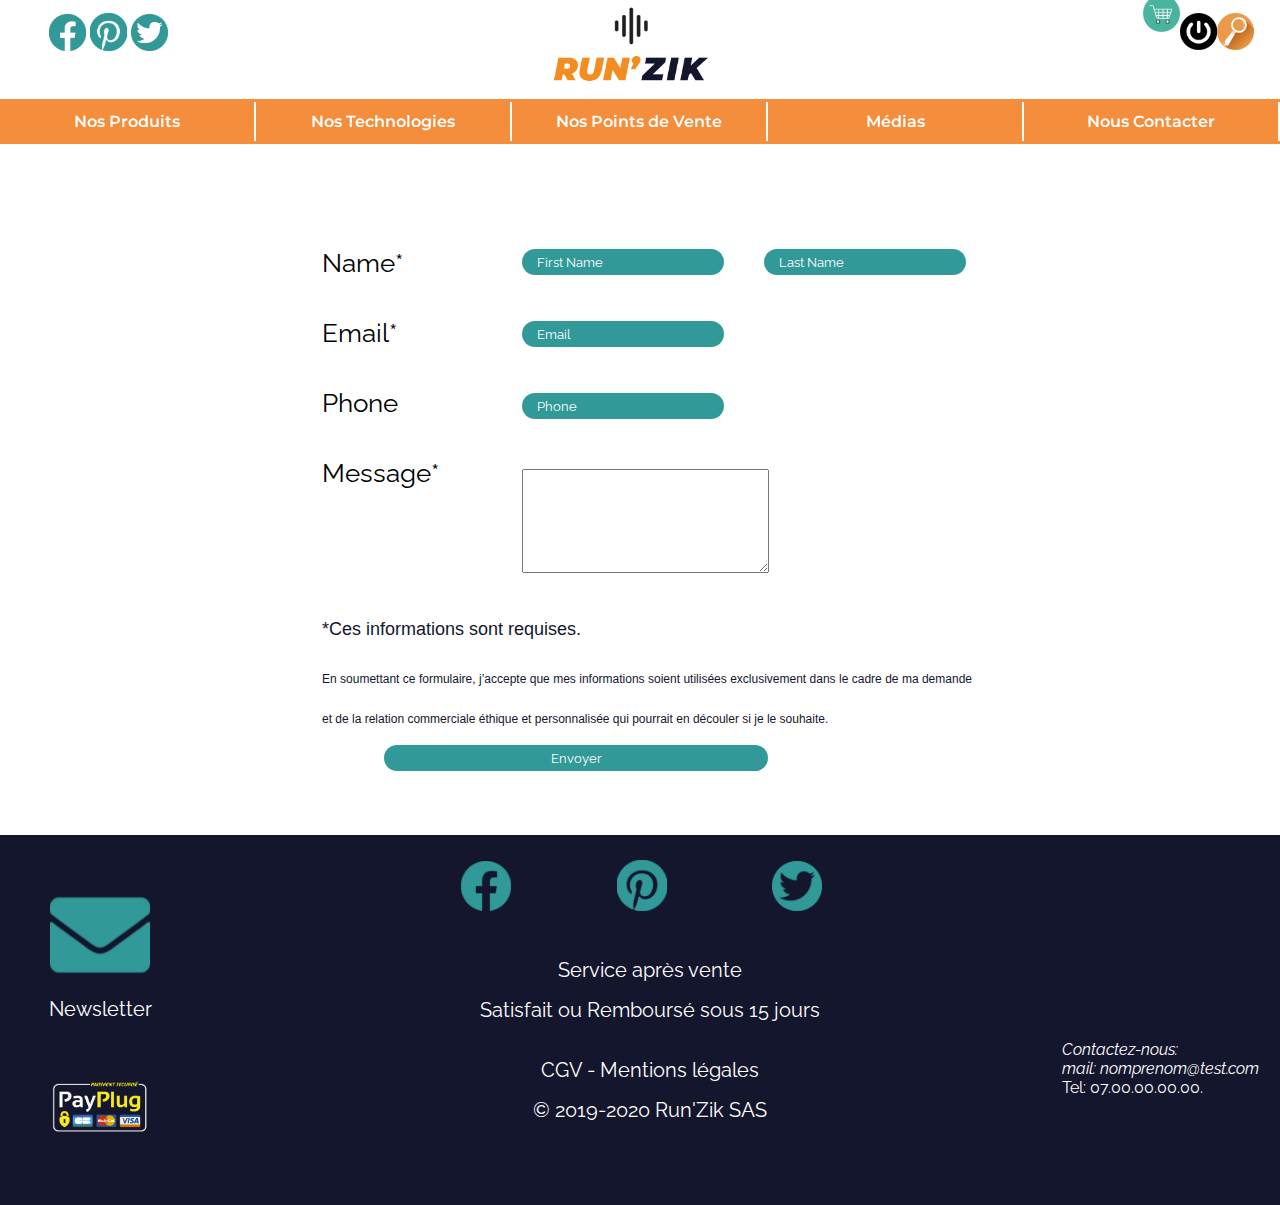
<file: pages/contact.html>
<!DOCTYPE html>
<html lang="fr">
<head>
	<meta charset="UTF-8">
	<meta name="viewport" content="width=device-width, initial-scale=1.0">
	<link href="https://fonts.googleapis.com/css2?family=Montserrat:ital,wght@0,100;0,200;0,300;0,400;0,500;0,600;0,700;0,800;0,900;1,100;1,200;1,300;1,400;1,500;1,600;1,700;1,800;1,900&family=Raleway:ital,wght@0,100;0,200;0,300;0,400;0,500;0,600;0,700;0,800;0,900;1,100;1,200;1,300;1,400;1,500;1,600;1,700;1,800;1,900&display=swap" rel="stylesheet">
	<link rel="stylesheet" href="../css/contact.css">
	<title>Run'Zik</title>
</head>
<body>
	<header>
		<nav>
			<div class="topofnav">
				<div class="network">
					<a href="https://www.facebook.com/" target="_blank"><img src="../img/facebook-brands-blue.png" alt="facebook"></a>
					<a href="https://www.pinterest.fr/" target="_blank"><img src="../img/pinterest-brands.png" alt="pinterest"></a>
					<a href="https://twitter.com/?lang=fr" target="_blank"><img src="../img/twitter-square-brands-blue.png" alt="twitter"></a>
				</div>
					<div class="logo">
						<a href="../index.html"><img src="../img/logo.png" alt="run'zik"></a>
					</div>
					<div class="user_space">
						<img src="../img/istockphoto-967301032-170667a.jpg" class="user_icones" alt="search">
						<img src="../img/conexion.png" class="user_icones" alt="connexion">
					<div class="dropdown">
							<a href="panier.html" class="show_cart">
							<img src="../img/cart-512.png" class="user_icones" alt="cart"></a>
						<div class="cart">
							<h2>Panier</h2>
							<div class="item_in_cart">
							<div>
								<img src="../img/montre connectered.jpg" alt="montre connectée">
							</div>
							<div>
								<p class="item_name">Montre</p>
							</div>
							<div>
								<p class="items_quantity">1</p>
							</div>
							<div>
								<button class="button_plus">+</button>
								<button class="button_minus">-</button>
							</div>
							<div>375 &#8364;</div>
							</div>
							<div class="item_in_cart">
							<div>
								<img src="../img/runningzik-video.jpg" alt="brassard">
							</div>
							<div>
								<p class="item_name">Brassard</p>
							</div>
							<div>
								<p class="items_quantity">1</p>
							</div>
							<div>
								<button class="button_plus">+</button>
								<button class="button_minus">-</button>
							</div>
								<div>33 &#8364;</div>
							</div>
							<div class="item_in_cart">
							<div>
								<img src="../img/running-woman red.jpeg" alt="écouteurs">
							</div>
							<div>
								<p class="item_name">Casque</p>
							</div>
							<div>
								<p class="items_quantity">1</p>
							</div>
							<div>
								<button class="button_plus">+</button>
								<button class="button_minus">-</button>
							</div>
								<div>189 &#8364;</div>
							</div>
							<div>
								<p class="cart_amount">Montant de votre panier : <span></span> &#8364;</p>
							</div>
							<div>
								<button class="cart_button" href="">Visualiser le panier</button>
							</div>
						</div>
					</div>
				</div>	
			</div>
			<div class="clear"></div>
			<div class="links">
				<ul>
					<li class="deroulant"><a href="#">Nos Produits</a>
						<ul class="sous">
							<li><a href="montre.html">Montre</a></li>
							<li><a href="brassard.html">Brassard</a></li>
							<li><a href="casque.html">Casque</a></li>
						</ul>
					</li>
					<li><a href="casque.html">Nos Technologies</a>
					<li><a href="nospointsdevente.html">Nos Points de Vente</a></li>
					<li><a href="mediasenparlent.html">Médias</a></li>
					<li><a href="contact.html">Nous Contacter</a></li>
				</ul>
			</div>
		</nav>
	</header>
<section>
			<div class="form_container">
				<form action="page-contact.php" method="post">
					<div class="labels">
						<label for="firstname">Name*</label>
						<label for="email">Email*</label>
						<label for="phone">Phone</label>
						<label for="message">Message*</label>
					</div>
					<div class="all-contact">
						<div class="two-blocks">
							<div class="block-contact">
								<input type="text" id="firstname" name="user_first-name" placeholder="First Name" required>
							</div>
							<div class="block-contact">
								<input type="text" id="name" name="user_name" placeholder="Last Name" required>
							</div>
						</div>
						<div class="block-contact">
							<input type="text" id="email" name="user_email" placeholder="Email" required>
						</div>
						<div class="block-contact">
							<input type="text" id="telephone" name="user_telephone" placeholder="Phone" required>
						</div>
						<div>
							<textarea id="message" name="user_message" required></textarea>
							<p>*Ces informations sont requises.</p>
							<p>En soumettant ce formulaire, j’accepte que mes informations soient utilisées exclusivement dans le cadre de ma demande et de la relation commerciale éthique et personnalisée qui pourrait en découler si je le souhaite.</p>
						</div>
						<div>
							<button type="submit" class="submit">Envoyer</button>
						</div>
					</div>
				</form>
			</div>
		</section>
		<footer>
			<div class="footer-left">
				<img src="../img/envelop.png" alt="newsletters">
				<p class="newsletter">Newsletter</p>
				<img src="../img/payplug_hd_run_zik.png" alt="payplug">
			</div>
			<div class="footer-between">
				<a href="https://www.facebook.com/" target="_blank"><img src="../img/facebook-brands-blue.png" alt="logo_facebook"></a>
				<a href="https://www.pinterest.fr/" target="_blank"><img src="../img/pinterest-brands.png" alt="logo_pinterest"></a>
				<a href="https://twitter.com/" target="_blank"><img src="../img/twitter-square-brands-blue.png" alt="logo_twitter"></a>
				<p class="customer_service">Service après vente<br>
					Satisfait ou Remboursé sous 15 jours</p>		
					<p class="customer_service">CGV - Mentions légales<br>
						© 2019-2020 Run'Zik SAS</p>
					</div>
					<div class="footer-right">
						<address>
							Contactez-nous:<br>
							mail: nomprenom@test.com<br>
						</address>
						<a href="tel:+33700000000" class="phone">Tel: 07.00.00.00.00.</a>			
	</div>
</footer>
</body>
</html>
</file>
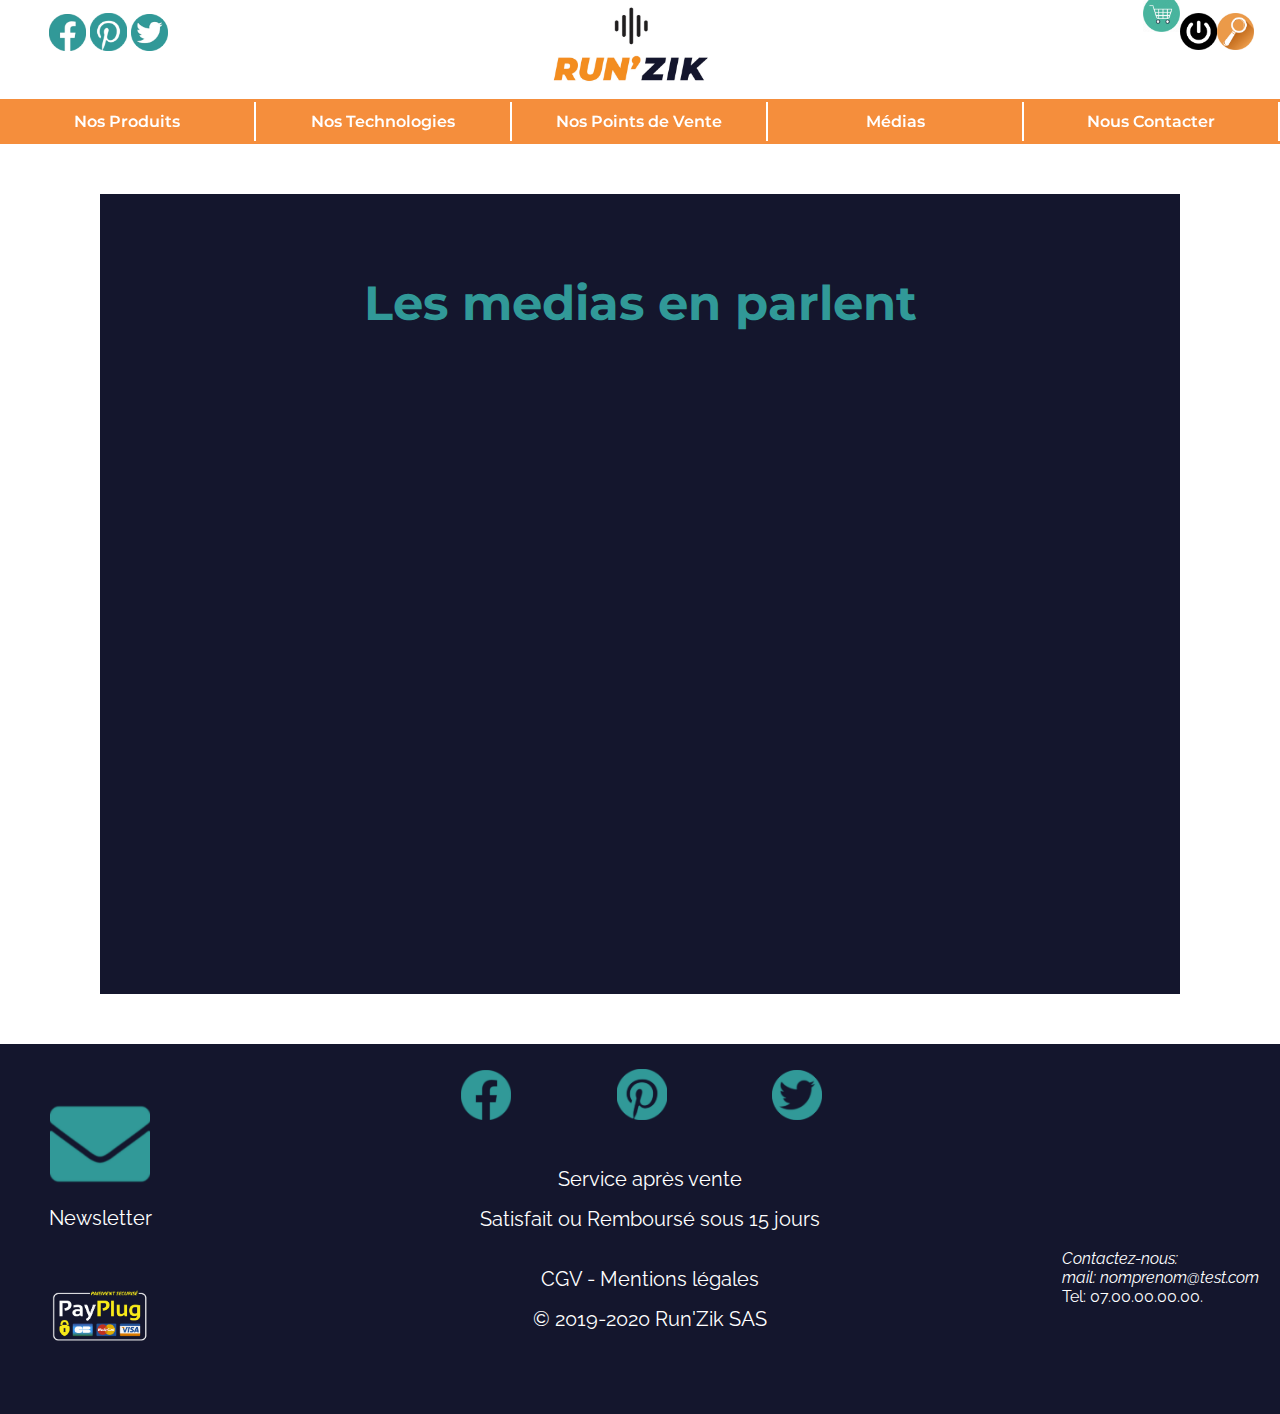
<file: pages/mediasenparlent.html>
<!DOCTYPE html>
<html lang="fr">
<head>
	<meta charset="UTF-8">
	<meta name="viewport" content="width=device-width, initial-scale=1.0">
	<link href="https://fonts.googleapis.com/css2?family=Montserrat:ital,wght@0,100;0,200;0,300;0,400;0,500;0,600;0,700;0,800;0,900;1,100;1,200;1,300;1,400;1,500;1,600;1,700;1,800;1,900&family=Raleway:ital,wght@0,100;0,200;0,300;0,400;0,500;0,600;0,700;0,800;0,900;1,100;1,200;1,300;1,400;1,500;1,600;1,700;1,800;1,900&display=swap" rel="stylesheet">
	<link rel="stylesheet" href="../css/mediasenparlent.css">
	<title>Run'Zik</title>
</head>
<body>
	<header>
		<nav>
			<div class="topofnav">
				<div class="network">
					<a href="https://www.facebook.com/" target="_blank"><img src="../img/facebook-brands-blue.png" alt="facebook"></a>
					<a href="https://www.pinterest.fr/" target="_blank"><img src="../img/pinterest-brands.png" alt="pinterest"></a>
					<a href="https://twitter.com/?lang=fr" target="_blank"><img src="../img/twitter-square-brands-blue.png" alt="twitter"></a>
				</div>
					<div class="logo">
						<a href="../index.html"><img src="../img/logo.png" alt="run'zik"></a>
					</div>
					<div class="user_space">
						<img src="../img/istockphoto-967301032-170667a.jpg" class="user_icones" alt="search">
						<img src="../img/conexion.png" class="user_icones" alt="connexion">
					<div class="dropdown">
							<a href="panier.html" class="show_cart">
							<img src="../img/cart-512.png" class="user_icones" alt="cart"></a>
						<div class="cart">
							<h2>Panier</h2>
							<div class="item_in_cart">
							<div>
								<img src="../img/montre connectered.jpg" alt="montre connectée">
							</div>
							<div>
								<p class="item_name">Montre</p>
							</div>
							<div>
								<p class="items_quantity">1</p>
							</div>
							<div>
								<button class="button_plus">+</button>
								<button class="button_minus">-</button>
							</div>
							<div>375 &#8364;</div>
							</div>
							<div class="item_in_cart">
							<div>
								<img src="../img/runningzik-video.jpg" alt="brassard">
							</div>
							<div>
								<p class="item_name">Brassard</p>
							</div>
							<div>
								<p class="items_quantity">1</p>
							</div>
							<div>
								<button class="button_plus">+</button>
								<button class="button_minus">-</button>
							</div>
								<div>33 &#8364;</div>
							</div>
							<div class="item_in_cart">
							<div>
								<img src="../img/running-woman red.jpeg" alt="écouteurs">
							</div>
							<div>
								<p class="item_name">Casque</p>
							</div>
							<div>
								<p class="items_quantity">1</p>
							</div>
							<div>
								<button class="button_plus">+</button>
								<button class="button_minus">-</button>
							</div>
								<div>189 &#8364;</div>
							</div>
							<div>
								<p class="cart_amount">Montant de votre panier : <span></span> &#8364;</p>
							</div>
							<div>
								<button class="cart_button" href="">Visualiser le panier</button>
							</div>
						</div>
					</div>
				</div>	
			</div>
			<div class="clear"></div>
			<div class="links">
				<ul>
					<li class="deroulant"><a href="#">Nos Produits</a>
						<ul class="sous">
							<li><a href="montre.html">Montre</a></li>
							<li><a href="brassard.html">Brassard</a></li>
							<li><a href="casque.html">Casque</a></li>
						</ul>
					</li>
					<li><a href="casque.html">Nos Technologies</a>
					<li><a href="nospointsdevente.html">Nos Points de Vente</a></li>
					<li><a href="mediasenparlent.html">Médias</a></li>
					<li><a href="contact.html">Nous Contacter</a></li>
				</ul>
			</div>
		</nav>
	</header>
<section class="medias_container">
			<div>
				<h1>Les medias en parlent</h1>
			</div>
</section>
<footer>
	<div class="footer-left">
		<img src="../img/envelop.png" alt="newsletters">
		<p class="newsletter">Newsletter</p>
		<img src="../img/payplug_hd_run_zik.png" alt="payplug">
	</div>
	<div class="footer-between">
		<a href="https://www.facebook.com/" target="_blank"><img src="../img/facebook-brands-blue.png" alt="logo_facebook"></a>
		<a href="https://www.pinterest.fr/" target="_blank"><img src="../img/pinterest-brands.png" alt="logo_pinterest"></a>
		<a href="https://twitter.com/" target="_blank"><img src="../img/twitter-square-brands-blue.png" alt="logo_twitter"></a>
		<p class="customer_service">Service après vente<br>
						Satisfait ou Remboursé sous 15 jours</p>		
		<p class="customer_service">CGV - Mentions légales<br>
				© 2019-2020 Run'Zik SAS</p>
	</div>
	<div class="footer-right">
		<address>
			Contactez-nous:<br>
			mail: nomprenom@test.com<br>
		</address>
		<a href="tel:+33700000000" class="phone">Tel: 07.00.00.00.00.</a>			
	</div>
</footer>
</body>
</html>
</file>
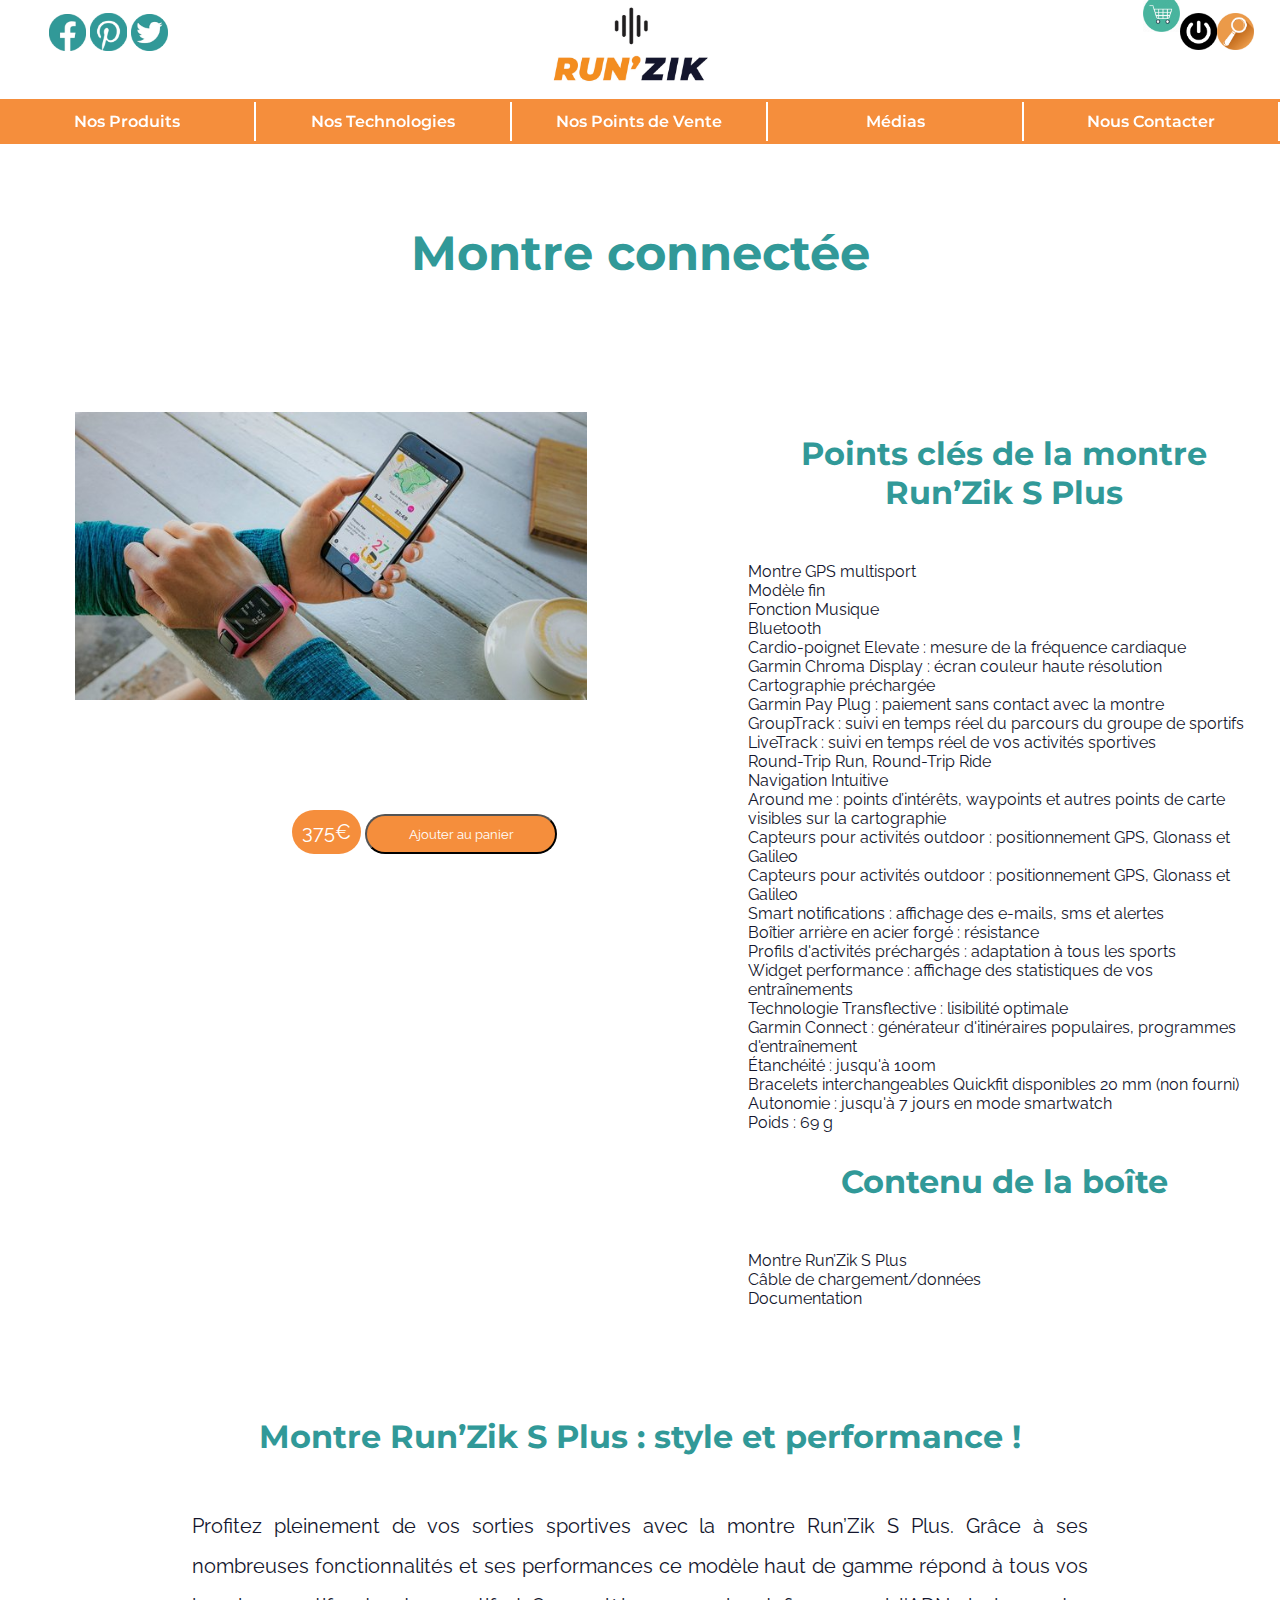
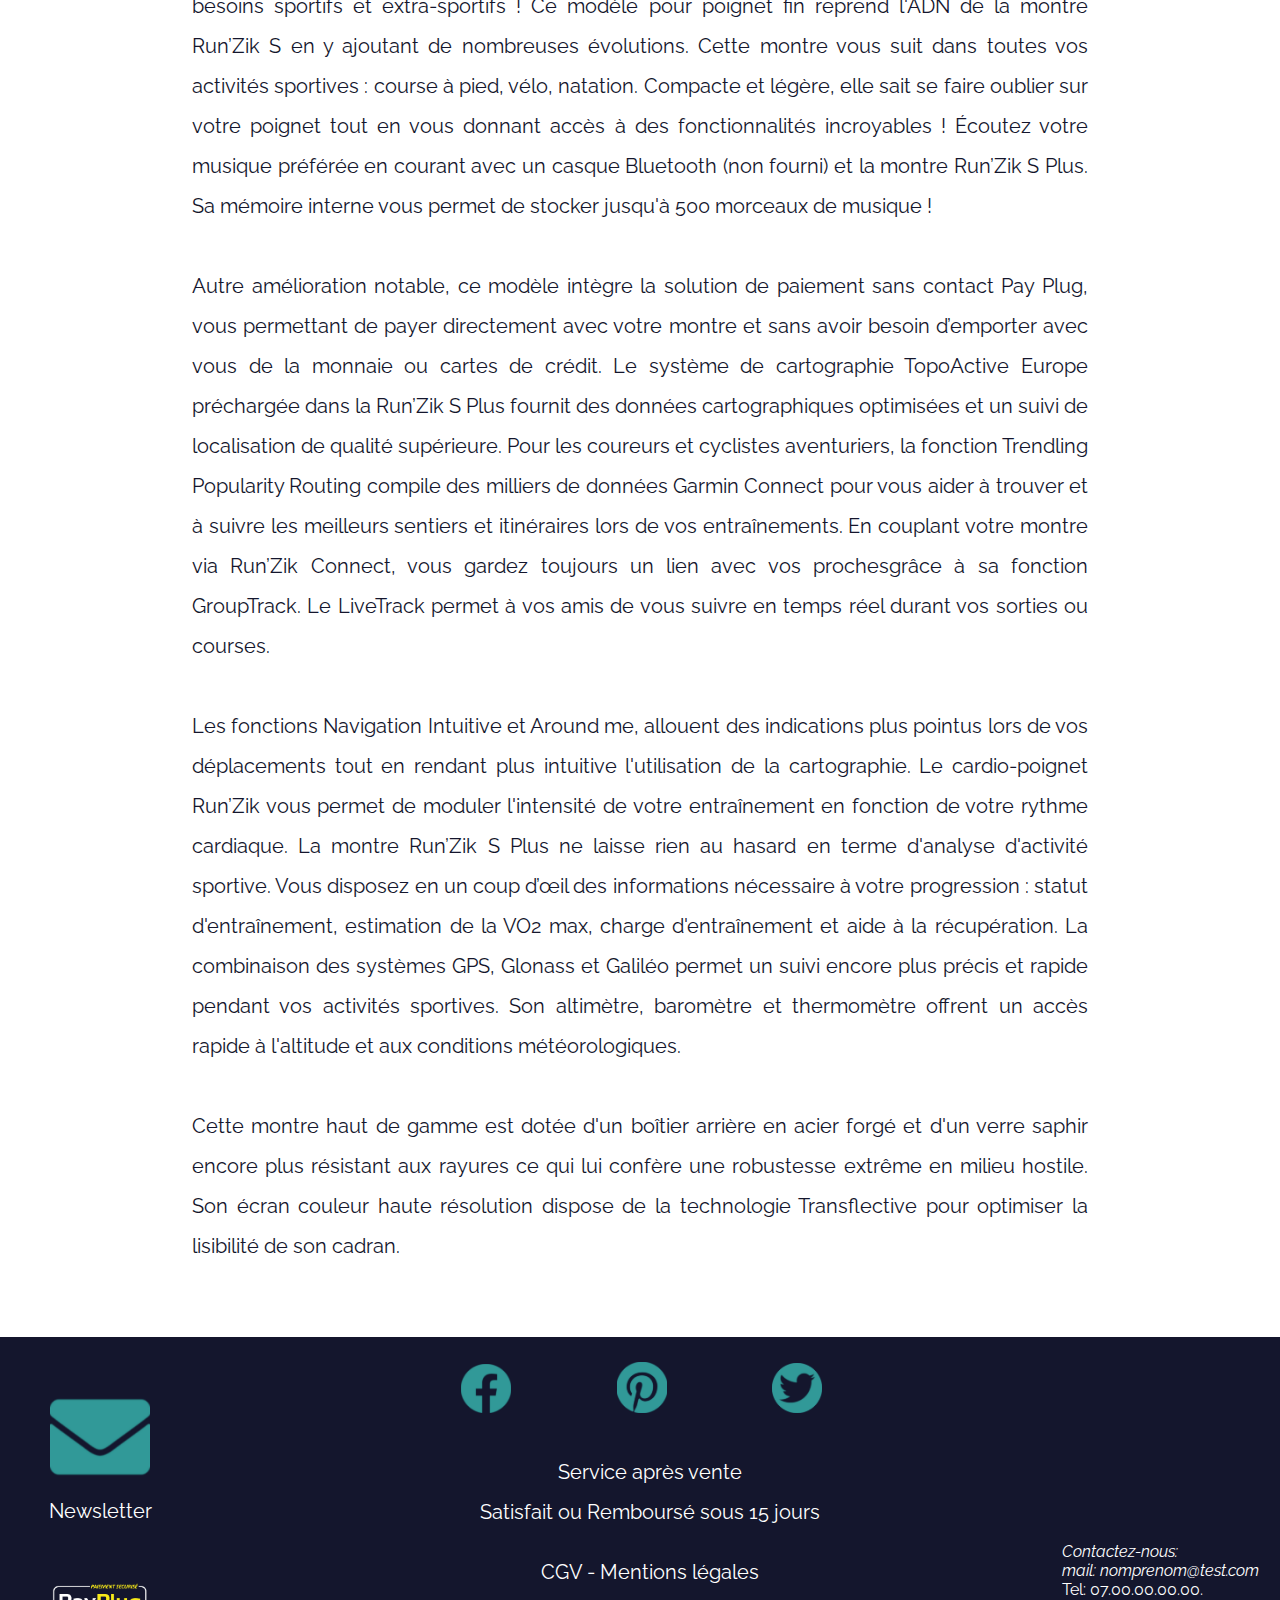
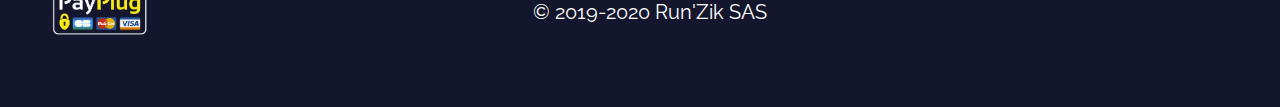
<file: pages/montre.html>
<!DOCTYPE html>
<html lang="fr">
<head>
	<meta charset="UTF-8">
	<meta name="viewport" content="width=device-width, initial-scale=1.0">
	<link href="https://fonts.googleapis.com/css2?family=Montserrat:ital,wght@0,100;0,200;0,300;0,400;0,500;0,600;0,700;0,800;0,900;1,100;1,200;1,300;1,400;1,500;1,600;1,700;1,800;1,900&family=Raleway:ital,wght@0,100;0,200;0,300;0,400;0,500;0,600;0,700;0,800;0,900;1,100;1,200;1,300;1,400;1,500;1,600;1,700;1,800;1,900&display=swap" rel="stylesheet">
	<link rel="stylesheet" href="../css/montre.css">
	<title>Run'Zik</title>
</head>
<body>
<header>
	<nav>
			<div class="topofnav">
				<div class="network">
					<a href="https://www.facebook.com/" target="_blank"><img src="../img/facebook-brands-blue.png" alt="facebook"></a>
					<a href="https://www.pinterest.fr/" target="_blank"><img src="../img/pinterest-brands.png" alt="pinterest"></a>
					<a href="https://twitter.com/?lang=fr" target="_blank"><img src="../img/twitter-square-brands-blue.png" alt="twitter"></a>
				</div>
				<div class="logo">
					<a href="../index.html"><img src="../img/logo.png" alt="run'zik"></a>
				</div>
				<div class="user_space">
					<img src="../img/istockphoto-967301032-170667a.jpg" class="user_icones" alt="search">
					<img src="../img/conexion.png" class="user_icones" alt="connexion">
					<div class="dropdown">
						<a href="panier.html" class="show_cart">
							<img src="../img/cart-512.png" class="user_icones" alt="cart"></a>
							<div class="cart">
								<h2>Panier</h2>
								<div class="item_in_cart">
									<div>
										<img src="../img/montre connectered.jpg" alt="montre connectée">
									</div>
									<div>
										<p class="item_name">Montre</p>
									</div>
									<div>
										<p class="items_quantity">1</p>
									</div>
									<div>
										<button class="button_plus">+</button>
										<button class="button_minus">-</button>
									</div>
									<div>375 &#8364;</div>
								</div>
								<div class="item_in_cart">
									<div>
										<img src="../img/runningzik-video.jpg" alt="brassard">
									</div>
									<div>
										<p class="item_name">Brassard</p>
									</div>
									<div>
										<p class="items_quantity">1</p>
									</div>
									<div>
										<button class="button_plus">+</button>
										<button class="button_minus">-</button>
									</div>
									<div>33 &#8364;</div>
								</div>
								<div class="item_in_cart">
									<div>
										<img src="../img/running-woman red.jpeg" alt="écouteurs">
									</div>
									<div>
										<p class="item_name">Casque</p>
									</div>
									<div>
										<p class="items_quantity">1</p>
									</div>
									<div>
										<button class="button_plus">+</button>
										<button class="button_minus">-</button>
									</div>
									<div>189 &#8364;</div>
								</div>
								<div>
									<p class="cart_amount">Montant de votre panier : <span></span> &#8364;</p>
								</div>
								<div>
									<button class="cart_button" href="">Visualiser le panier</button>
								</div>
							</div>
						</div>
					</div>	
				</div>
				<div class="clear"></div>
				<div class="links">
					<ul>
						<li class="deroulant"><a href="#">Nos Produits</a>
							<ul class="sous">
								<li><a href="montre.html">Montre</a></li>
								<li><a href="brassard.html">Brassard</a></li>
								<li><a href="casque.html">Casque</a></li>
							</ul>
						</li>
						<li><a href="casque.html">Nos Technologies</a>
							<li><a href="nospointsdevente.html">Nos Points de Vente</a></li>
							<li><a href="mediasenparlent.html">Médias</a></li>
							<li><a href="contact.html">Nous Contacter</a></li>
						</ul>
					</div>
				</nav>
</header>
<section>
<h1>Montre connectée</h1>
<div class="container_watch">
	<div>
		<img src="../img/montre connectered.jpg" class="watch_picture" alt="montre_connecte">
		<p class="price">375€</p>
		<button class="add_to_cart">Ajouter au panier</button>
	</div>
	<div class="settings_watch">
	<h2>Points clés de la montre Run’Zik S Plus</h2>
		<div>
		<ul>
			<li>Montre GPS multisport</li>
			<li>Modèle fin</li>
			<li>Fonction Musique</li>
			<li>Bluetooth</li>
			<li>Cardio-poignet Elevate : mesure de la fréquence cardiaque</li>
			<li>Garmin Chroma Display : écran couleur haute résolution</li>
			<li>Cartographie préchargée</li>
			<li>Garmin Pay Plug : paiement sans contact avec la montre</li>
			<li>GroupTrack : suivi en temps réel du parcours du groupe de sportifs</li>
			<li>LiveTrack : suivi en temps réel de vos activités sportives</li>
			<li>Round-Trip Run, Round-Trip Ride</li>
			<li>Navigation Intuitive</li>
			<li>Around me : points d’intérêts, waypoints et autres points de carte visibles sur la
									cartographie</li>
			<li>Capteurs pour activités outdoor : positionnement GPS, Glonass et Galileo</li>
			<li>Capteurs pour activités outdoor : positionnement GPS, Glonass et Galileo</li>
			<li>Smart notifications : affichage des e-mails, sms et alertes</li>
			<li>Boîtier arrière en acier forgé : résistance</li>
			<li>Profils d'activités préchargés : adaptation à tous les sports</li>
			<li>Widget performance : affichage des statistiques de vos entraînements</li>
			<li>Technologie Transflective : lisibilité optimale</li>
		</ul>
		<ul>
			<li>Garmin Connect : générateur d'itinéraires populaires, programmes d'entraînement</li>
			<li>Étanchéité : jusqu'à 100m</li>
			<li>Bracelets interchangeables Quickfit disponibles 20 mm (non fourni)</li>
			<li>Autonomie : jusqu'à 7 jours en mode smartwatch</li>
			<li>Poids : 69 g</li>
		</ul>
	<h2>Contenu de la boîte</h2>
		<ul>
			<li>Montre Run’Zik S Plus</li>
			<li>Câble de chargement/données</li>
			<li>Documentation</li>
		</ul>
	</div>
</div>      
</div>
<div class="watch_description">
<h2>Montre Run’Zik S Plus : style et performance !</h2>
	<p>Profitez pleinement de vos sorties sportives avec la montre Run’Zik S Plus.
							Grâce à ses nombreuses fonctionnalités et ses performances ce modèle haut
							de gamme répond à tous vos besoins sportifs et extra-sportifs ! Ce modèle
							pour poignet fin reprend l'ADN de la montre Run’Zik S en y ajoutant de
							nombreuses évolutions. Cette montre vous suit dans toutes vos activités
							sportives : course à pied, vélo, natation. Compacte et légère, elle sait
							se faire oublier sur votre poignet tout en vous donnant accès à des
							fonctionnalités incroyables ! Écoutez votre musique préférée en courant
							avec un casque Bluetooth (non fourni) et la montre Run’Zik S Plus.
							Sa mémoire interne vous permet de stocker jusqu'à 500 morceaux de
							musique !<br>
							<br>
							
							Autre amélioration notable, ce modèle intègre la solution de paiement
							sans contact Pay Plug, vous permettant de payer directement avec votre montre
							et sans avoir besoin d’emporter avec vous de la monnaie ou cartes de crédit.
							Le système de cartographie TopoActive Europe préchargée dans la Run’Zik S Plus
							fournit des données cartographiques optimisées et un suivi de localisation de 
							qualité supérieure. Pour les coureurs et cyclistes aventuriers, la fonction Trendling
							Popularity Routing compile des milliers de données Garmin Connect pour vous aider à
							trouver et à suivre les meilleurs sentiers et itinéraires lors de vos entraînements.
							En couplant votre montre via Run’Zik Connect, vous gardez toujours un lien avec
							vos prochesgrâce à sa fonction GroupTrack. Le LiveTrack permet à vos amis de 
							vous suivre en temps réel durant vos sorties ou courses.<br>
							<br>
							Les fonctions Navigation Intuitive et Around me, allouent des indications plus pointus
							lors de vos déplacements tout en rendant plus intuitive l'utilisation de la cartographie.
							Le cardio-poignet Run’Zik vous permet de moduler l'intensité de votre entraînement en
							fonction de votre rythme cardiaque. La montre Run’Zik S Plus ne laisse rien au hasard
							en terme d'analyse d'activité sportive. Vous disposez en un coup d’œil des informations
							nécessaire à votre progression : statut d'entraînement, estimation de la VO2 max,
							charge d'entraînement et aide à la récupération. La combinaison des systèmes GPS,
							Glonass et Galiléo permet un suivi encore plus précis et rapide pendant vos activités
							sportives. Son altimètre, baromètre et thermomètre offrent un accès rapide à
							l'altitude et aux conditions météorologiques.<br>
							<br>
							Cette montre haut de gamme est dotée d'un boîtier arrière en acier forgé et d'un
							verre saphir encore plus résistant aux rayures ce qui lui confère une robustesse
							extrême en milieu hostile. Son écran couleur haute résolution dispose de la technologie
							Transflective pour optimiser la lisibilité de son cadran.</p>
</div>
</section>
<footer>
	<div class="footer-left">
		<img src="../img/envelop.png" alt="newsletters">
			<p class="newsletter">Newsletter</p>
			<img src="../img/payplug_hd_run_zik.png" alt="payplug">
	</div>
	<div class="footer-between">
		<a href="https://www.facebook.com/" target="_blank"><img src="../img/facebook-brands-blue.png" alt="logo_facebook"></a>
		<a href="https://www.pinterest.fr/" target="_blank"><img src="../img/pinterest-brands.png" alt="logo_pinterest"></a>
		<a href="https://twitter.com/" target="_blank"><img src="../img/twitter-square-brands-blue.png" alt="logo_twitter"></a>
		<p class="customer_service">Service après vente<br>
			Satisfait ou Remboursé sous 15 jours</p>		
		<p class="customer_service">CGV - Mentions légales<br>
			© 2019-2020 Run'Zik SAS</p>
	</div>
	<div class="footer-right">
		<address>
			Contactez-nous:<br>
			mail: nomprenom@test.com<br>
		</address>
		<a href="tel:+33700000000" class="phone">Tel: 07.00.00.00.00.</a>			
	</div>
</footer>
</body>
</html>
</file>
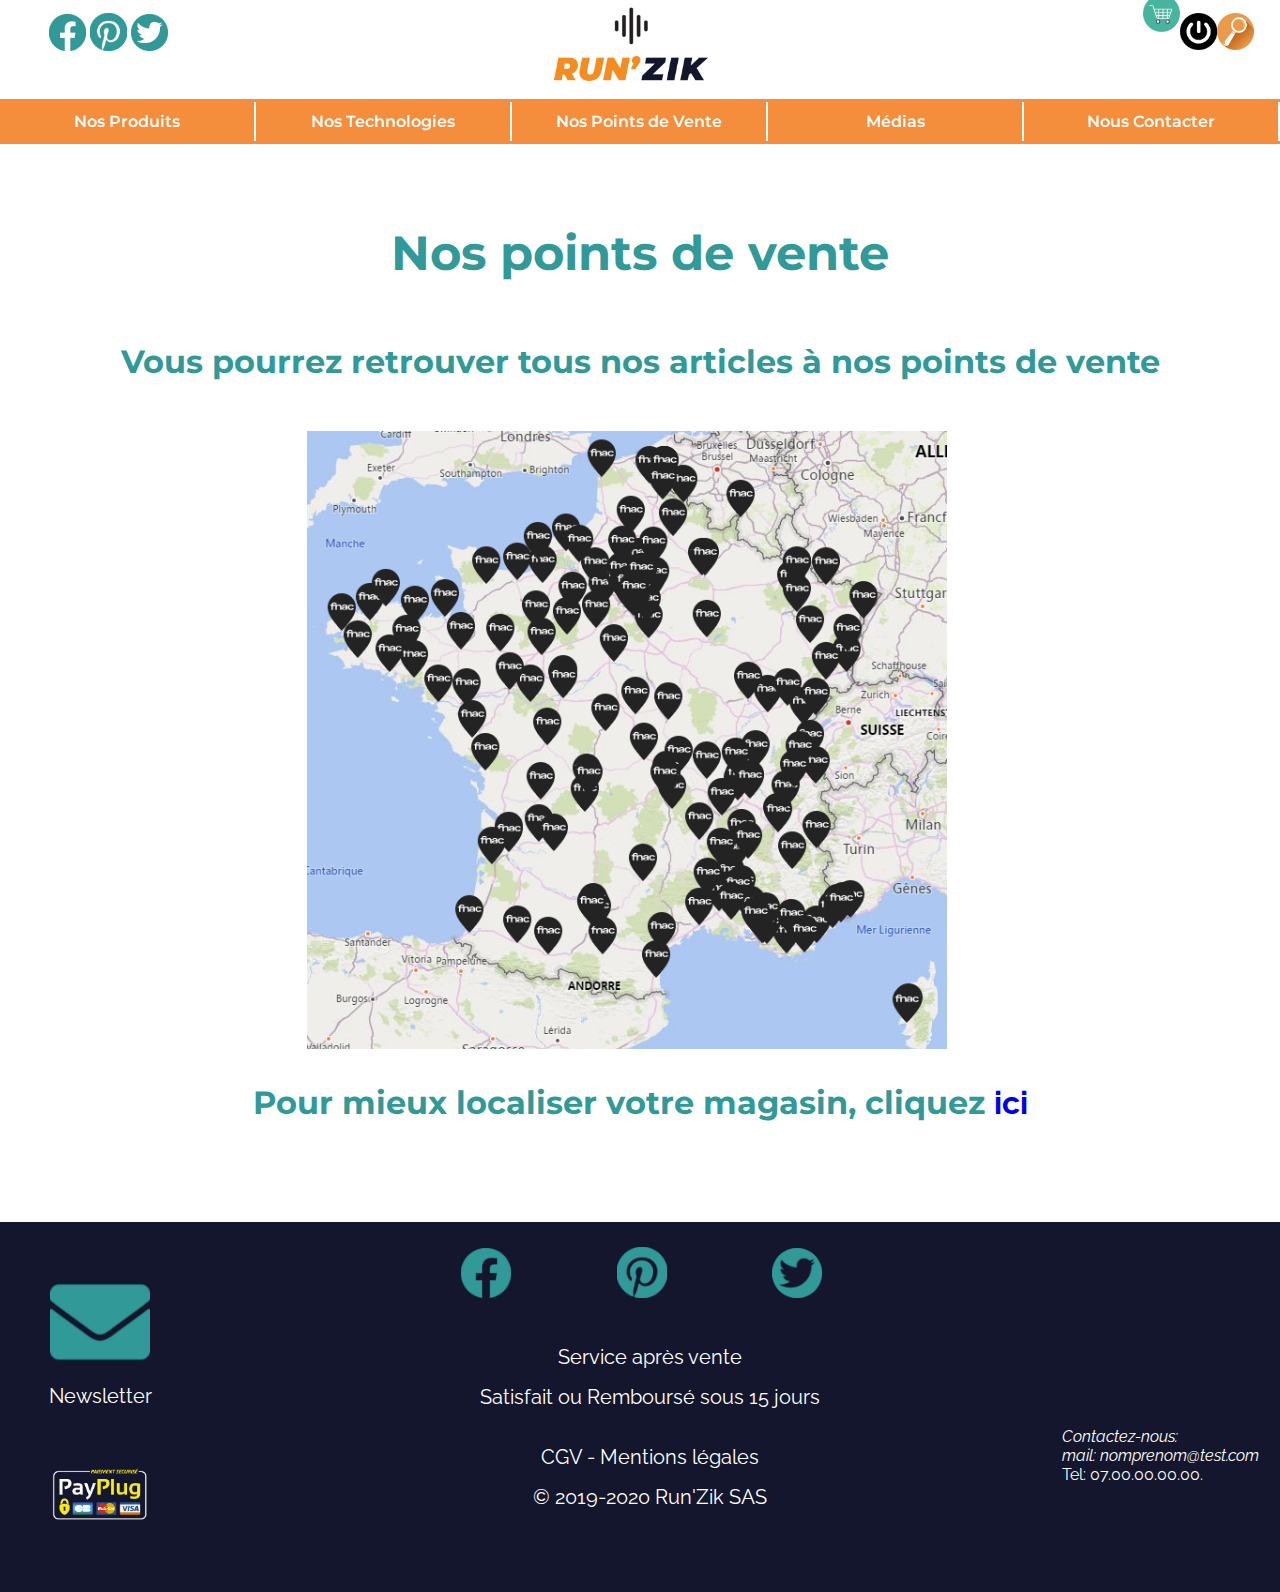
<file: pages/nospointsdevente.html>
<!DOCTYPE html>
<html lang="fr">
<head>
	<meta charset="UTF-8">
	<meta name="viewport" content="width=device-width, initial-scale=1.0">
	<link href="https://fonts.googleapis.com/css2?family=Montserrat:ital,wght@0,100;0,200;0,300;0,400;0,500;0,600;0,700;0,800;0,900;1,100;1,200;1,300;1,400;1,500;1,600;1,700;1,800;1,900&family=Raleway:ital,wght@0,100;0,200;0,300;0,400;0,500;0,600;0,700;0,800;0,900;1,100;1,200;1,300;1,400;1,500;1,600;1,700;1,800;1,900&display=swap" rel="stylesheet">
	<link rel="stylesheet" href="../css/nospointsdevente.css">
	<title>Run'Zik</title>
</head>
<body>
	<header>
		<nav>
			<div class="topofnav">
				<div class="network">
					<a href="https://www.facebook.com/" target="_blank"><img src="../img/facebook-brands-blue.png" alt="facebook"></a>
					<a href="https://www.pinterest.fr/" target="_blank"><img src="../img/pinterest-brands.png" alt="pinterest"></a>
					<a href="https://twitter.com/?lang=fr" target="_blank"><img src="../img/twitter-square-brands-blue.png" alt="twitter"></a>
				</div>
					<div class="logo">
						<a href="../index.html"><img src="../img/logo.png" alt="run'zik"></a>
					</div>
					<div class="user_space">
						<img src="../img/istockphoto-967301032-170667a.jpg" class="user_icones" alt="search">
						<img src="../img/conexion.png" class="user_icones" alt="connexion">
					<div class="dropdown">
							<a href="panier.html" class="show_cart">
							<img src="../img/cart-512.png" class="user_icones" alt="cart"></a>
						<div class="cart">
							<h2>Panier</h2>
							<div class="item_in_cart">
							<div>
								<img src="../img/montre connectered.jpg" alt="montre connectée">
							</div>
							<div>
								<p class="item_name">Montre</p>
							</div>
							<div>
								<p class="items_quantity">1</p>
							</div>
							<div>
								<button class="button_plus">+</button>
								<button class="button_minus">-</button>
							</div>
							<div>375 &#8364;</div>
							</div>
							<div class="item_in_cart">
							<div>
								<img src="../img/runningzik-video.jpg" alt="brassard">
							</div>
							<div>
								<p class="item_name">Brassard</p>
							</div>
							<div>
								<p class="items_quantity">1</p>
							</div>
							<div>
								<button class="button_plus">+</button>
								<button class="button_minus">-</button>
							</div>
								<div>33 &#8364;</div>
							</div>
							<div class="item_in_cart">
							<div>
								<img src="../img/running-woman red.jpeg" alt="écouteurs">
							</div>
							<div>
								<p class="item_name">Casque</p>
							</div>
							<div>
								<p class="items_quantity">1</p>
							</div>
							<div>
								<button class="button_plus">+</button>
								<button class="button_minus">-</button>
							</div>
								<div>189 &#8364;</div>
							</div>
							<div>
								<p class="cart_amount">Montant de votre panier : <span></span> &#8364;</p>
							</div>
							<div>
								<button class="cart_button" href="">Visualiser le panier</button>
							</div>
						</div>
					</div>
				</div>	
			</div>
			<div class="clear"></div>
			<div class="links">
				<ul>
					<li class="deroulant"><a href="#">Nos Produits</a>
						<ul class="sous">
							<li><a href="montre.html">Montre</a></li>
							<li><a href="brassard.html">Brassard</a></li>
							<li><a href="casque.html">Casque</a></li>
						</ul>
					</li>
					<li><a href="casque.html">Nos Technologies</a>
					<li><a href="nospointsdevente.html">Nos Points de Vente</a></li>
					<li><a href="mediasenparlent.html">Médias</a></li>
					<li><a href="contact.html">Nous Contacter</a></li>
				</ul>
			</div>
		</nav>
	</header>
<section>
  <h1>Nos points de vente</h1>
		<h2>Vous pourrez retrouver tous nos articles à nos points de vente</h2>
		<div class="map_container">
			<img src="../img/fnac.png" alt="maps of retailers" class="map">
		</div>
    <h2>Pour mieux localiser votre magasin, cliquez <a href="https://www.fnac.com/localiser-magasin-fnac/w-4" target="_blank">ici</a></h2>
</section>
<footer>
	<div class="footer-left">
		<img src="../img/envelop.png" alt="newsletters">
		<p class="newsletter">Newsletter</p>
		<img src="../img/payplug_hd_run_zik.png" alt="payplug">
	</div>
	<div class="footer-between">
		<a href="https://www.facebook.com/"><img src="../img/facebook-brands-blue.png" alt="logo_facebook"></a>
		<a href="https://www.pinterest.fr/"><img src="../img/pinterest-brands.png" alt="logo_pinterest"></a>
		<a href="https://twitter.com/"><img src="../img/twitter-square-brands-blue.png" alt="logo_twitter"></a>
		<p class="customer_service">Service après vente<br>
						Satisfait ou Remboursé sous 15 jours</p>		
		<p class="customer_service">CGV - Mentions légales<br>
				© 2019-2020 Run'Zik SAS</p>
	</div>
	<div class="footer-right">
		<address>
			Contactez-nous:<br>
			mail: nomprenom@test.com<br>
		</address>
		<a href="tel:+33700000000" class="phone">Tel: 07.00.00.00.00.</a>			
	</div>
</footer>
</body>
</html>
</file>
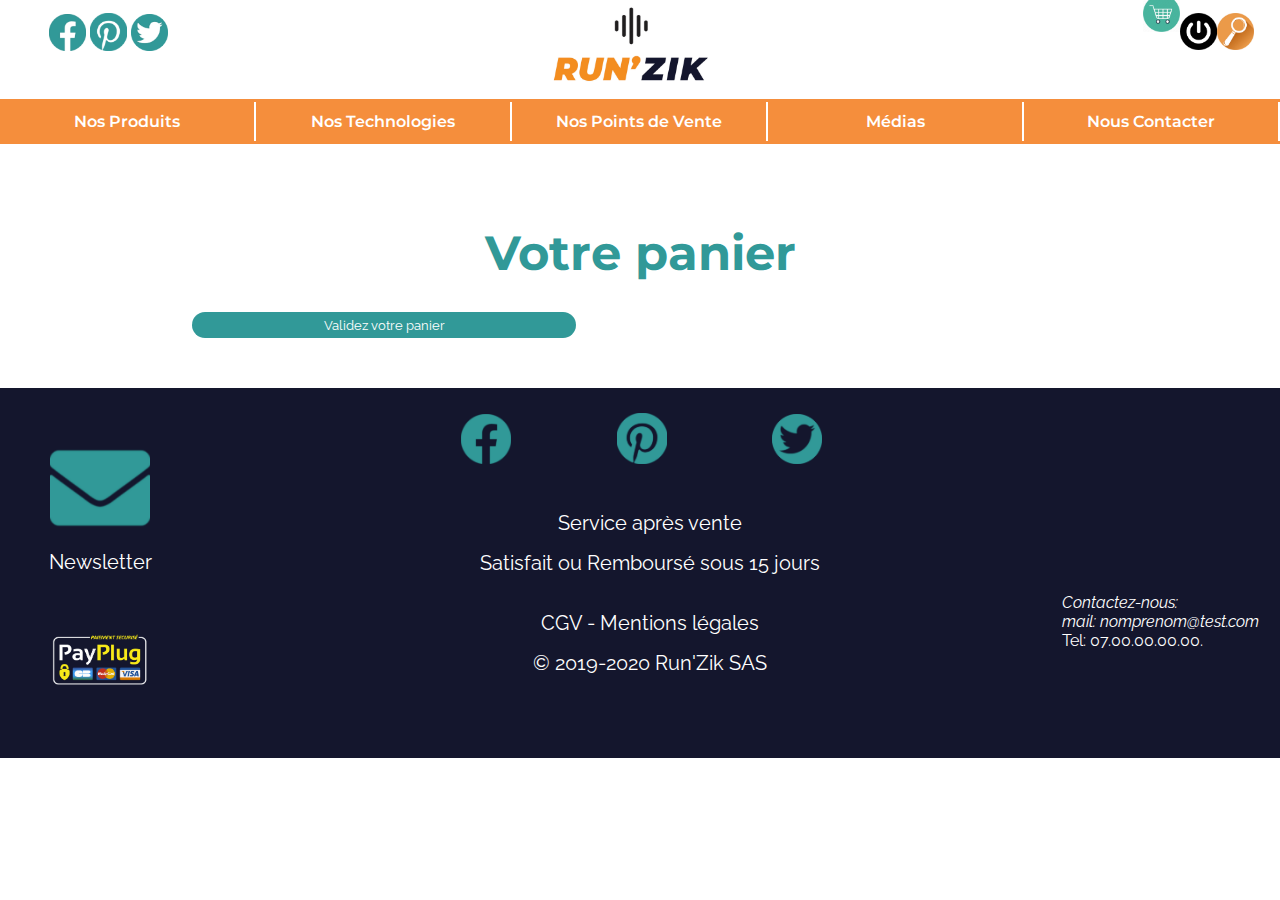
<file: pages/panier.html>
<!DOCTYPE html>
<html lang="fr">
<head>
	<meta charset="UTF-8">
	<meta name="viewport" content="width=device-width, initial-scale=1.0">
	<link href="https://fonts.googleapis.com/css2?family=Montserrat:ital,wght@0,100;0,200;0,300;0,400;0,500;0,600;0,700;0,800;0,900;1,100;1,200;1,300;1,400;1,500;1,600;1,700;1,800;1,900&family=Raleway:ital,wght@0,100;0,200;0,300;0,400;0,500;0,600;0,700;0,800;0,900;1,100;1,200;1,300;1,400;1,500;1,600;1,700;1,800;1,900&display=swap" rel="stylesheet">
	<link rel="stylesheet" href="../css/panier.css">
	<title>Run'Zik</title>
</head>
<body>
	<header>
		<nav>
			<div class="topofnav">
				<div class="network">
					<a href="https://www.facebook.com/" target="_blank"><img src="../img/facebook-brands-blue.png" alt="facebook"></a>
					<a href="https://www.pinterest.fr/" target="_blank"><img src="../img/pinterest-brands.png" alt="pinterest"></a>
					<a href="https://twitter.com/?lang=fr" target="_blank"><img src="../img/twitter-square-brands-blue.png" alt="twitter"></a>
				</div>
					<div class="logo">
						<a href="../index.html"><img src="../img/logo.png" alt="run'zik"></a>
					</div>
					<div class="user_space">
						<img src="../img/istockphoto-967301032-170667a.jpg" class="user_icones" alt="search">
						<img src="../img/conexion.png" class="user_icones" alt="connexion">
					<div class="dropdown">
							<a href="panier.html" class="show_cart">
							<img src="../img/cart-512.png" class="user_icones" alt="cart"></a>
						<div class="cart">
							<h2>Panier</h2>
							<div class="item_in_cart">
							<div>
								<img src="../img/montre connectered.jpg" alt="montre connectée">
							</div>
							<div>
								<p class="item_name">Montre</p>
							</div>
							<div>
								<p class="items_quantity">1</p>
							</div>
							<div>
								<button class="button_plus">+</button>
								<button class="button_minus">-</button>
							</div>
							<div>375 &#8364;</div>
							</div>
							<div class="item_in_cart">
							<div>
								<img src="../img/runningzik-video.jpg" alt="brassard">
							</div>
							<div>
								<p class="item_name">Brassard</p>
							</div>
							<div>
								<p class="items_quantity">1</p>
							</div>
							<div>
								<button class="button_plus">+</button>
								<button class="button_minus">-</button>
							</div>
								<div>33 &#8364;</div>
							</div>
							<div class="item_in_cart">
							<div>
								<img src="../img/running-woman red.jpeg" alt="écouteurs">
							</div>
							<div>
								<p class="item_name">Casque</p>
							</div>
							<div>
								<p class="items_quantity">1</p>
							</div>
							<div>
								<button class="button_plus">+</button>
								<button class="button_minus">-</button>
							</div>
								<div>189 &#8364;</div>
							</div>
							<div>
								<p class="cart_amount">Montant de votre panier : <span></span> &#8364;</p>
							</div>
							<div>
								<button class="cart_button" href="">Visualiser le panier</button>
							</div>
						</div>
					</div>
				</div>	
			</div>
			<div class="clear"></div>
			<div class="links">
				<ul>
					<li class="deroulant"><a href="#">Nos Produits</a>
						<ul class="sous">
							<li><a href="montre.html">Montre</a></li>
							<li><a href="brassard.html">Brassard</a></li>
							<li><a href="casque.html">Casque</a></li>
						</ul>
					</li>
					<li><a href="casque.html">Nos Technologies</a>
					<li><a href="nospointsdevente.html">Nos Points de Vente</a></li>
					<li><a href="mediasenparlent.html">Médias</a></li>
					<li><a href="contact.html">Nous Contacter</a></li>
				</ul>
			</div>
		</nav>
	</header>
<section>
	<div>
		<h1>Votre panier</h1>
		<button class="submit">Validez votre panier</button>
	</div>
</section>
<footer>
	<div class="footer-left">
		<img src="../img/envelop.png" alt="newsletters">
		<p class="newsletter">Newsletter</p>
		<img src="../img/payplug_hd_run_zik.png" alt="payplug">
	</div>
	<div class="footer-between">
		<a href="https://www.facebook.com/"><img src="../img/facebook-brands-blue.png" alt="logo_facebook"></a>
		<a href="https://www.pinterest.fr/"><img src="../img/pinterest-brands.png" alt="logo_pinterest"></a>
		<a href="https://twitter.com/"><img src="../img/twitter-square-brands-blue.png" alt="logo_twitter"></a>
		<p class="customer_service">Service après vente<br>
						Satisfait ou Remboursé sous 15 jours</p>		
		<p class="customer_service">CGV - Mentions légales<br>
				© 2019-2020 Run'Zik SAS</p>
	</div>
	<div class="footer-right">
		<address>
			Contactez-nous:<br>
			mail: nomprenom@test.com<br>
		</address>
		<a href="tel:+33700000000" class="phone">Tel: 07.00.00.00.00.</a>			
	</div>
</footer>
</body>
</html>
</file>
<file: css/style.css>
* {
	margin: 0;
	padding: 0;
	list-style: none;
	text-decoration: none;
	font-family: 'Raleway', sans-serif;
}

h1 {
	font-size: 3em;
	padding: 100px 50px 0 50px;
	margin-bottom: 30px;
}

h2 {
	font-size: 2em;
	padding: 20px 50px 50px 50px;
}

h3 {
	text-align: left;
}

h1,
h2 {
	color: #319998; 
	text-align: center;
	font-family: 'Montserrat', sans-serif;
}

p {
	color: #14162D;
	font-size: 20px;
	text-align: justify;
	line-height: 40px;
}

nav .topofnav img,
.user_icones {
	width: 37px;
}

.user_icones {
	float: right;	
}

nav {
	width: 100%;
	margin: 0 auto;
	position: sticky;
	top: 0px;
	z-index: 1;
}

nav .links ul{
	list-style-type: none;
	background-color: #f58e3c;
}

nav .links ul li {
	float: left;
	width:20%;
	text-align: center;
	position: relative;
}

nav .links ul li ul li a {
	border: none;
}

nav .links ul::after{
	content: "";
	display: table;
	clear: both;
} 

nav li {
	padding: 3px 0;
	display: inline;
}

nav .links a {
	font-family: montserrat;
	font-weight: 600;
	display: block;
	text-decoration: none;
	color: white;
	border-right: solid 2px white;
	padding: 10px 0px;
}

nav .links a:hover{
	background-color: #319998;
}

nav .sous a {
	text-align: center;
	padding: 10px;
}

nav ul li:hover .sous{
	display: block;
}

nav ul li:hover .sous li {
	width: 100%;
}

nav .logo img {
	width: 15%;
}

form {
	font-family: montserrat;
	font-size: 26px;
	font-weight: 400;
}

form input {
	background-color: #319998;
	padding: 5px 15px;
	border-radius: 20px;
	border: 0;
}

form p {
	font-family: RaleWaye, sans-serif;
	font-size: 18px;
	font-weight: 300;
	margin-left: 130px;
}

form p:last-child {
	font-family: RaleWaye, sans-serif;
	font-size: 12px;
	font-weight: 200;
	margin-top: 10px;
	margin-left: 130px;
	width: 650px;
}

div textarea {
	margin: 30px 0;
	padding: 35px;
}

footer {
	background-color: #14162D;
	margin-top: 50px;
	width: 100%;
	height: 370px;
}

.brand {
	background-image: url(../img/5583.png);
	background-size: cover;
	height: 750px;
}

.brand_title {
	color: #fff;
	text-align: left;
}

.brand_presentation {
	color: #fff;
	text-align: right;
	width: 32%;
	float: right;
	padding-right: 30px;
	font-weight: 600;
}

.topofnav {
	width: 100%;
	text-align: center;
}

.topofnav div {
	display: initial;
	padding: 0;
}

.network {
	float: left;
	margin-left: 1%;
}

.user_space {
	float: right;
	margin-right: 2%;
}

.network,
.user_space {
	width: 10%;
	margin-top: 1%;
}

.sous {
	display: none;
	box-shadow: 0px 1px 2px #CCC;
	background-color: #f58e3c;
	position: absolute;
	width: 100%;
}

.sous li {
	float: none;
	width: 100%;
	text-align: left;
}

.sous a:hover {
	border-bottom: none;
	background-color: #319998;
}

.picture-head {
	width: 100%;
	height: auto;
	filter: brightness(60%);
	position: relative;
	z-index: 0;
	top: 2px;
}

.runner_picture {
	width: inherit;
}

.container,
.container_watch,
.technology_container {
	width: 100%;
}

.technology_container {
	height: 1000px;
}

.container {
	height: 800px;
}

.container_watch {
	height: 950px;
}

.headphones_description,
.armband_picture,
.watch_picture,
.technology_picture  {
	width: 40%;
	float: left;
	padding: 150px 100px;
}

.container_picture_headphones,
.armband_advantages,
.settings_watch,
.container_technology {
	width: 45%;
	float: right;
}

.container_picture_headphones {
	height: 800px;
}

.armband_advantages {
	height: 600px;
}

.picture_headphones {
	width: 100%;
}

.headphones_advantages,
.armband_description,
.watch_description,
.technology_description {
	width: 70%;
	text-align: center;
	margin: 2% 15%;
}

.headphones_advantages {
	height: 200px;
}

.armband_description {
	height: 350px;
}

.watch_description {
	height: 1100px;
}

.settings_watch {
	margin-top: 50px;
	height: 800px;
	color: #14162D;
}

.products img,
.products p {
	width: 20%;
	margin-left: 10%;
}

.products p {
	display: inline-block;
	text-align: center;
	vertical-align: top;
}

.price {
	width: 15%;
}

.add_to_cart {
	width: 15%;
}

.add_to_cart,
.price {
	position: relative;
	top: 680px;
	right: 500px;
	padding: 10px;
	background-color: #f58e3c;
	text-align: center;
	display: inline;
	border-radius: 50px;
	color: #fff;
}

.newsletter {
	color: white;
	text-align: center;
}

.footer-left {
	width: 200px;
	height: 100%;
	text-align: center;
	color: #fff;
	float: left;
}

.footer-left img {
	width: 50%;
	margin-top: 50px;
}

.footer-between {
	width: 30%;
	margin-left: 35%;
}

.footer-between img {
	width: 45px;
	margin: 45px;
	margin-left: 15%;
}
.customer_service {
	width: 100%;
	color: #fff;
	text-align: center;
	padding: 10px;
	float: left;
}

.footer-right {
	float: right;
	width: 17%;
	color: #fff;
}

.footer-right a {
	color: white;
	text-decoration: none;
}

.map_container {
	width: 100%;
}

.map {
	width: 50%;
	margin: 0 24%;
}

.block-contact {
	margin: 0;
	padding: 20px 0;
}

.labels {
	padding: 20px 0 50px 0;
	width: 170px;
	float: left;
	margin: 20px 30px 0 130px;
}
.labels label {
	padding-bottom: 40px;
	margin-right: 10px;
	float: left;
	
}

::placeholder {
	color: white;
}

.all-contact {
	padding: 15px 0 0 0;
}

.two-blocks div:first-child {
	margin-right: 40px;
	float: left;
}

.submit {
	background-color: #319998;
	color: #fff;
	padding: 5px 15px;
	border-radius: 20px;
	border: 0;
	text-align: center;
	width: 30%;
	margin-left: 15%;
}

.form_container {
	width: 100%;
	margin: 5% 25%;
}

.medias_container {
  background-color:#14162D;
  margin: 50px 100px 0 100px;
  height: 800px;
	text-align: center;
}

.clear {
	clear: both;
}

.cart {
	width: 400px;
	height: 420px;
	border: 2px solid #319998;
	border-radius: 5px;
	color: #319998;
	background-color: white;
	font-weight: bold;
	position: absolute;
	display: none !important; 
	right: -100px;
	top: 100px;
}

.dropdown:hover .cart {
	display: block !important;
}

.cart_button {
	background-color: #319998;
	color: white;
	border-radius: 5px;
	font-weight: bold;
	border: transparent;
	height: 30px;
	padding: 0 15px 0 15px;
	width: 80%;
	margin-left: 40px;
}

.items_quantity {
	border: 1px solid black;
	height: 30px;
	width: 40px;
	display: flex;
	flex-direction: row;
	border: 2px solid #F58E3C;
	border-radius: 5px;
}

.item_in_cart {
	display: flex !important;
	flex-direction: row;
	justify-content: space-evenly;
	margin: 15px 0 15px 0;
	width: 100%;
}

.item_name {
	text-align: left;
	display: flex;
}

.button_minus,
.button_plus {
	border: none;
	background-color: transparent;
	width: 20px;
	height: 20px;
	display: flex;
	flex-direction: column;
}

.cart_amount {
	margin: 20px 0 30px 0;
	width: 100%;
	text-align: center;
}

.dropdown {
	position: relative;
	display: block;
	bottom: 18px;
	z-index: 5;
}

.show_cart {
	color: white;
	border: none;
	cursor: pointer;
	font-size: 30px;
	border-radius: 100%;
}

.cart_pictures {
	width: 50px;
}





@media screen and (min-width: 1200px) and (max-width: 1800px) {
	
	h1 {
		font-size: 3em;
		padding: 80px 50px 0 50px;
	}
	
	h2 {
		font-size: 2em;
		padding: 30px 50px 50px 50px;
	}
	
	footer {
		background-color: #14162D;
		margin-top: 50px;
		width: 100%;
		height: 370px;
	}
	
	.network,
	.user_space {
		width: 15%;
	}
	
	.runner_picture {
		object-fit: cover;
	}
	
	.headphones_description {
		padding: 0 50px;
		height: 620px;
	}
	
	.container_picture_headphones {
		height: 620px;
	}
	
	.technology_container {
		height: 800px;
	}

	.container {
		height: 620px;
	}
	
	.watch_picture,
	.armband_picture {
		padding: 100px 75px;
	}
	
	.watch_description {
		height: 1500px;
	}

	.container_watch {
		height: 1050px;
	}

	.container_technology,
	.settings_watch {
		width: 40%;
		margin-right: 20px;
	}
	
	.add_to_cart,
	.price {
		top: 500px;
		right: 370px;
	}
	
	.form_container {
		margin: 5% 15%;
	}
	
	.footer-between {
		width: 40%;
		margin-left: 30%;
	}
	
	.footer-between img {
		width: 50px;
		margin: 25px;
		margin-left: 15%;
	}
	
}
</file>
<file: css/brassard.css>
* {
	margin: 0;
	padding: 0;
	list-style: none;
	text-decoration: none;
	font-family: 'Raleway', sans-serif;
}

h1 {
	font-size: 3em;
	padding: 100px 50px 0 50px;
	margin-bottom: 30px;
}

h2 {
	font-size: 2em;
	padding: 20px 50px 50px 50px;
}

h3 {
	text-align: left;
}

h1,
h2 {
	color: #319998; 
	text-align: center;
	font-family: 'Montserrat', sans-serif;
}

p {
	color: #14162D;
	font-size: 20px;
	text-align: justify;
	line-height: 40px;
}

nav .topofnav img,
.user_icones {
	width: 37px;
}

.user_icones {
	float: right;	
}

nav {
	width: 100%;
	margin: 0 auto;
	position: sticky;
	top: 0px;
	z-index: 1;
}

nav .links ul{
	list-style-type: none;
	background-color: #f58e3c;
}

nav .links ul li {
	float: left;
	width:20%;
	text-align: center;
	position: relative;
}

nav .links ul li ul li a {
	border: none;
}

nav .links ul::after{
	content: "";
	display: table;
	clear: both;
} 

nav li {
	padding: 3px 0;
	display: inline;
}

nav .links a {
	font-family: montserrat;
	font-weight: 600;
	display: block;
	text-decoration: none;
	color: white;
	border-right: solid 2px white;
	padding: 10px 0px;
}

nav .links a:hover{
	background-color: #319998;
}

nav .sous a {
	text-align: center;
	padding: 10px;
}

nav ul li:hover .sous{
	display: block;
}

nav ul li:hover .sous li {
	width: 100%;
}

nav .logo img {
	width: 15%;
}

form {
	font-family: montserrat;
	font-size: 26px;
	font-weight: 400;
}

form input {
	background-color: #319998;
	padding: 5px 15px;
	border-radius: 20px;
	border: 0;
}

form p {
	font-family: RaleWaye, sans-serif;
	font-size: 18px;
	font-weight: 300;
	margin-left: 130px;
}

form p:last-child {
	font-family: RaleWaye, sans-serif;
	font-size: 12px;
	font-weight: 200;
	margin-top: 10px;
	margin-left: 130px;
	width: 650px;
}

div textarea {
	margin: 30px 0;
	padding: 35px;
}

footer {
	background-color: #14162D;
	margin-top: 50px;
	width: 100%;
	height: 370px;
}

.brand {
	background-image: url(../img/5583.png);
	background-size: cover;
	height: 750px;
}

.brand_title {
	color: #fff;
	text-align: left;
}

.brand_presentation {
	color: #fff;
	text-align: right;
	width: 32%;
	float: right;
	padding-right: 30px;
	font-weight: 600;
}

.topofnav {
	width: 100%;
	text-align: center;
}

.topofnav div {
	display: initial;
	padding: 0;
}

.network {
	float: left;
	margin-left: 1%;
}

.user_space {
	float: right;
	margin-right: 2%;
}

.network,
.user_space {
	width: 10%;
	margin-top: 1%;
}

.sous {
	display: none;
	box-shadow: 0px 1px 2px #CCC;
	background-color: #f58e3c;
	position: absolute;
	width: 100%;
}

.sous li {
	float: none;
	width: 100%;
	text-align: left;
}

.sous a:hover {
	border-bottom: none;
	background-color: #319998;
}

.picture-head {
	width: 100%;
	height: auto;
	filter: brightness(60%);
	position: relative;
	z-index: 0;
	top: 2px;
}

.runner_picture {
	width: inherit;
}

.container,
.container_watch,
.technology_container {
	width: 100%;
}

.technology_container {
	height: 1000px;
}

.container {
	height: 800px;
}

.container_watch {
	height: 950px;
}

.headphones_description,
.armband_picture,
.watch_picture,
.technology_picture  {
	width: 40%;
	float: left;
	padding: 150px 100px;
}

.container_picture_headphones,
.armband_advantages,
.settings_watch,
.container_technology {
	width: 45%;
	float: right;
}

.container_picture_headphones {
	height: 800px;
}

.armband_advantages {
	height: 600px;
}

.picture_headphones {
	width: 100%;
}

.headphones_advantages,
.armband_description,
.watch_description,
.technology_description {
	width: 70%;
	text-align: center;
	margin: 2% 15%;
}

.headphones_advantages {
	height: 200px;
}

.armband_description {
	height: 350px;
}

.watch_description {
	height: 1100px;
}

.settings_watch {
	margin-top: 50px;
	height: 800px;
	color: #14162D;
}

.products img,
.products p {
	width: 20%;
	margin-left: 10%;
}

.products p {
	display: inline-block;
	text-align: center;
	vertical-align: top;
}

.price {
	width: 15%;
}

.add_to_cart {
	width: 15%;
}

.add_to_cart,
.price {
	position: relative;
	top: 680px;
	right: 500px;
	padding: 10px;
	background-color: #f58e3c;
	text-align: center;
	display: inline;
	border-radius: 50px;
	color: #fff;
}

.newsletter {
	color: white;
	text-align: center;
}

.footer-left {
	width: 200px;
	height: 100%;
	text-align: center;
	color: #fff;
	float: left;
}

.footer-left img {
	width: 50%;
	margin-top: 50px;
}

.footer-between {
	width: 30%;
	margin-left: 35%;
}

.footer-between img {
	width: 45px;
	margin: 45px;
	margin-left: 15%;
}
.customer_service {
	width: 100%;
	color: #fff;
	text-align: center;
	padding: 10px;
	float: left;
}

.footer-right {
	float: right;
	width: 17%;
	color: #fff;
}

.footer-right a {
	color: white;
	text-decoration: none;
}

.map_container {
	width: 100%;
}

.map {
	width: 50%;
	margin: 0 24%;
}

.block-contact {
	margin: 0;
	padding: 20px 0;
}

.labels {
	padding: 20px 0 50px 0;
	width: 170px;
	float: left;
	margin: 20px 30px 0 130px;
}
.labels label {
	padding-bottom: 40px;
	margin-right: 10px;
	float: left;
	
}

::placeholder {
	color: white;
}

.all-contact {
	padding: 15px 0 0 0;
}

.two-blocks div:first-child {
	margin-right: 40px;
	float: left;
}

.submit {
	background-color: #319998;
	color: #fff;
	padding: 5px 15px;
	border-radius: 20px;
	border: 0;
	text-align: center;
	width: 30%;
	margin-left: 15%;
}

.form_container {
	width: 100%;
	margin: 5% 25%;
}

.medias_container {
  background-color:#14162D;
  margin: 50px 100px 0 100px;
  height: 800px;
	text-align: center;
}

.clear {
	clear: both;
}

.cart {
	width: 400px;
	height: 420px;
	border: 2px solid #319998;
	border-radius: 5px;
	color: #319998;
	background-color: white;
	font-weight: bold;
	position: absolute;
	display: none !important; 
	right: -100px;
	top: 100px;
}

.dropdown:hover .cart {
	display: block !important;
}

.cart_button {
	background-color: #319998;
	color: white;
	border-radius: 5px;
	font-weight: bold;
	border: transparent;
	height: 30px;
	padding: 0 15px 0 15px;
	width: 80%;
	margin-left: 40px;
}

.items_quantity {
	border: 1px solid black;
	height: 30px;
	width: 40px;
	display: flex;
	flex-direction: row;
	border: 2px solid #F58E3C;
	border-radius: 5px;
}

.item_in_cart {
	display: flex !important;
	flex-direction: row;
	justify-content: space-evenly;
	margin: 15px 0 15px 0;
	width: 100%;
}

.item_name {
	text-align: left;
	display: flex;
}

.button_minus,
.button_plus {
	border: none;
	background-color: transparent;
	width: 20px;
	height: 20px;
	display: flex;
	flex-direction: column;
}

.cart_amount {
	margin: 20px 0 30px 0;
	width: 100%;
	text-align: center;
}

.dropdown {
	position: relative;
	display: block;
	bottom: 18px;
	z-index: 5;
}

.show_cart {
	color: white;
	border: none;
	cursor: pointer;
	font-size: 30px;
	border-radius: 100%;
}

.cart_pictures {
	width: 50px;
}





@media screen and (min-width: 1200px) and (max-width: 1800px) {
	
	h1 {
		font-size: 3em;
		padding: 80px 50px 0 50px;
	}
	
	h2 {
		font-size: 2em;
		padding: 30px 50px 50px 50px;
	}
	
	footer {
		background-color: #14162D;
		margin-top: 50px;
		width: 100%;
		height: 370px;
	}
	
	.network,
	.user_space {
		width: 15%;
	}
	
	.runner_picture {
		object-fit: cover;
	}
	
	.headphones_description {
		padding: 0 50px;
		height: 620px;
	}
	
	.container_picture_headphones {
		height: 620px;
	}
	
	.technology_container {
		height: 800px;
	}

	.container {
		height: 620px;
	}
	
	.watch_picture,
	.armband_picture {
		padding: 100px 75px;
	}
	
	.watch_description {
		height: 1500px;
	}

	.container_watch {
		height: 1050px;
	}

	.container_technology,
	.settings_watch {
		width: 40%;
		margin-right: 20px;
	}
	
	.add_to_cart,
	.price {
		top: 500px;
		right: 370px;
	}
	
	.form_container {
		margin: 5% 15%;
	}
	
	.footer-between {
		width: 40%;
		margin-left: 30%;
	}
	
	.footer-between img {
		width: 50px;
		margin: 25px;
		margin-left: 15%;
	}
	
}
</file>
<file: css/casque.css>
* {
	margin: 0;
	padding: 0;
	list-style: none;
	text-decoration: none;
	font-family: 'Raleway', sans-serif;
}

h1 {
	font-size: 3em;
	padding: 100px 50px 0 50px;
	margin-bottom: 30px;
}

h2 {
	font-size: 2em;
	padding: 20px 50px 50px 50px;
}

h3 {
	text-align: left;
}

h1,
h2 {
	color: #319998; 
	text-align: center;
	font-family: 'Montserrat', sans-serif;
}

p {
	color: #14162D;
	font-size: 20px;
	text-align: justify;
	line-height: 40px;
}

nav .topofnav img,
.user_icones {
	width: 37px;
}

.user_icones {
	float: right;	
}

nav {
	width: 100%;
	margin: 0 auto;
	position: sticky;
	top: 0px;
	z-index: 1;
}

nav .links ul{
	list-style-type: none;
	background-color: #f58e3c;
}

nav .links ul li {
	float: left;
	width:20%;
	text-align: center;
	position: relative;
}

nav .links ul li ul li a {
	border: none;
}

nav .links ul::after{
	content: "";
	display: table;
	clear: both;
} 

nav li {
	padding: 3px 0;
	display: inline;
}

nav .links a {
	font-family: montserrat;
	font-weight: 600;
	display: block;
	text-decoration: none;
	color: white;
	border-right: solid 2px white;
	padding: 10px 0px;
}

nav .links a:hover{
	background-color: #319998;
}

nav .sous a {
	text-align: center;
	padding: 10px;
}

nav ul li:hover .sous{
	display: block;
}

nav ul li:hover .sous li {
	width: 100%;
}

nav .logo img {
	width: 15%;
}

form {
	font-family: montserrat;
	font-size: 26px;
	font-weight: 400;
}

form input {
	background-color: #319998;
	padding: 5px 15px;
	border-radius: 20px;
	border: 0;
}

form p {
	font-family: RaleWaye, sans-serif;
	font-size: 18px;
	font-weight: 300;
	margin-left: 130px;
}

form p:last-child {
	font-family: RaleWaye, sans-serif;
	font-size: 12px;
	font-weight: 200;
	margin-top: 10px;
	margin-left: 130px;
	width: 650px;
}

div textarea {
	margin: 30px 0;
	padding: 35px;
}

footer {
	background-color: #14162D;
	margin-top: 50px;
	width: 100%;
	height: 370px;
}

.brand {
	background-image: url(../img/5583.png);
	background-size: cover;
	height: 750px;
}

.brand_title {
	color: #fff;
	text-align: left;
}

.brand_presentation {
	color: #fff;
	text-align: right;
	width: 32%;
	float: right;
	padding-right: 30px;
	font-weight: 600;
}

.topofnav {
	width: 100%;
	text-align: center;
}

.topofnav div {
	display: initial;
	padding: 0;
}

.network {
	float: left;
	margin-left: 1%;
}

.user_space {
	float: right;
	margin-right: 2%;
}

.network,
.user_space {
	width: 10%;
	margin-top: 1%;
}

.sous {
	display: none;
	box-shadow: 0px 1px 2px #CCC;
	background-color: #f58e3c;
	position: absolute;
	width: 100%;
}

.sous li {
	float: none;
	width: 100%;
	text-align: left;
}

.sous a:hover {
	border-bottom: none;
	background-color: #319998;
}

.picture-head {
	width: 100%;
	height: auto;
	filter: brightness(60%);
	position: relative;
	z-index: 0;
	top: 2px;
}

.runner_picture {
	width: inherit;
}

.container,
.container_watch,
.technology_container {
	width: 100%;
}

.technology_container {
	height: 1000px;
}

.container {
	height: 800px;
}

.container_watch {
	height: 950px;
}

.headphones_description,
.armband_picture,
.watch_picture,
.technology_picture  {
	width: 40%;
	float: left;
	padding: 150px 100px;
}

.container_picture_headphones,
.armband_advantages,
.settings_watch,
.container_technology {
	width: 45%;
	float: right;
}

.container_picture_headphones {
	height: 800px;
}

.armband_advantages {
	height: 600px;
}

.picture_headphones {
	width: 100%;
}

.headphones_advantages,
.armband_description,
.watch_description,
.technology_description {
	width: 70%;
	text-align: center;
	margin: 2% 15%;
}

.headphones_advantages {
	height: 200px;
}

.armband_description {
	height: 350px;
}

.watch_description {
	height: 1100px;
}

.settings_watch {
	margin-top: 50px;
	height: 800px;
	color: #14162D;
}

.products img,
.products p {
	width: 20%;
	margin-left: 10%;
}

.products p {
	display: inline-block;
	text-align: center;
	vertical-align: top;
}

.price {
	width: 15%;
}

.add_to_cart {
	width: 15%;
}

.add_to_cart,
.price {
	position: relative;
	top: 680px;
	right: 500px;
	padding: 10px;
	background-color: #f58e3c;
	text-align: center;
	display: inline;
	border-radius: 50px;
	color: #fff;
}

.newsletter {
	color: white;
	text-align: center;
}

.footer-left {
	width: 200px;
	height: 100%;
	text-align: center;
	color: #fff;
	float: left;
}

.footer-left img {
	width: 50%;
	margin-top: 50px;
}

.footer-between {
	width: 30%;
	margin-left: 35%;
}

.footer-between img {
	width: 45px;
	margin: 45px;
	margin-left: 15%;
}
.customer_service {
	width: 100%;
	color: #fff;
	text-align: center;
	padding: 10px;
	float: left;
}

.footer-right {
	float: right;
	width: 17%;
	color: #fff;
}

.footer-right a {
	color: white;
	text-decoration: none;
}

.map_container {
	width: 100%;
}

.map {
	width: 50%;
	margin: 0 24%;
}

.block-contact {
	margin: 0;
	padding: 20px 0;
}

.labels {
	padding: 20px 0 50px 0;
	width: 170px;
	float: left;
	margin: 20px 30px 0 130px;
}
.labels label {
	padding-bottom: 40px;
	margin-right: 10px;
	float: left;
	
}

::placeholder {
	color: white;
}

.all-contact {
	padding: 15px 0 0 0;
}

.two-blocks div:first-child {
	margin-right: 40px;
	float: left;
}

.submit {
	background-color: #319998;
	color: #fff;
	padding: 5px 15px;
	border-radius: 20px;
	border: 0;
	text-align: center;
	width: 30%;
	margin-left: 15%;
}

.form_container {
	width: 100%;
	margin: 5% 25%;
}

.medias_container {
  background-color:#14162D;
  margin: 50px 100px 0 100px;
  height: 800px;
	text-align: center;
}

.clear {
	clear: both;
}

.cart {
	width: 400px;
	height: 420px;
	border: 2px solid #319998;
	border-radius: 5px;
	color: #319998;
	background-color: white;
	font-weight: bold;
	position: absolute;
	display: none !important; 
	right: -100px;
	top: 100px;
}

.dropdown:hover .cart {
	display: block !important;
}

.cart_button {
	background-color: #319998;
	color: white;
	border-radius: 5px;
	font-weight: bold;
	border: transparent;
	height: 30px;
	padding: 0 15px 0 15px;
	width: 80%;
	margin-left: 40px;
}

.items_quantity {
	border: 1px solid black;
	height: 30px;
	width: 40px;
	display: flex;
	flex-direction: row;
	border: 2px solid #F58E3C;
	border-radius: 5px;
}

.item_in_cart {
	display: flex !important;
	flex-direction: row;
	justify-content: space-evenly;
	margin: 15px 0 15px 0;
	width: 100%;
}

.item_name {
	text-align: left;
	display: flex;
}

.button_minus,
.button_plus {
	border: none;
	background-color: transparent;
	width: 20px;
	height: 20px;
	display: flex;
	flex-direction: column;
}

.cart_amount {
	margin: 20px 0 30px 0;
	width: 100%;
	text-align: center;
}

.dropdown {
	position: relative;
	display: block;
	bottom: 18px;
	z-index: 5;
}

.show_cart {
	color: white;
	border: none;
	cursor: pointer;
	font-size: 30px;
	border-radius: 100%;
}

.cart_pictures {
	width: 50px;
}





@media screen and (min-width: 1200px) and (max-width: 1800px) {
	
	h1 {
		font-size: 3em;
		padding: 80px 50px 0 50px;
	}
	
	h2 {
		font-size: 2em;
		padding: 30px 50px 50px 50px;
	}
	
	footer {
		background-color: #14162D;
		margin-top: 50px;
		width: 100%;
		height: 370px;
	}
	
	.network,
	.user_space {
		width: 15%;
	}
	
	.runner_picture {
		object-fit: cover;
	}
	
	.headphones_description {
		padding: 0 50px;
		height: 620px;
	}
	
	.container_picture_headphones {
		height: 620px;
	}
	
	.technology_container {
		height: 800px;
	}

	.container {
		height: 620px;
	}
	
	.watch_picture,
	.armband_picture {
		padding: 100px 75px;
	}
	
	.watch_description {
		height: 1500px;
	}

	.container_watch {
		height: 1050px;
	}

	.container_technology,
	.settings_watch {
		width: 40%;
		margin-right: 20px;
	}
	
	.add_to_cart,
	.price {
		top: 500px;
		right: 370px;
	}
	
	.form_container {
		margin: 5% 15%;
	}
	
	.footer-between {
		width: 40%;
		margin-left: 30%;
	}
	
	.footer-between img {
		width: 50px;
		margin: 25px;
		margin-left: 15%;
	}
	
}
</file>
<file: css/contact.css>
* {
	margin: 0;
	padding: 0;
	list-style: none;
	text-decoration: none;
	font-family: 'Raleway', sans-serif;
}

h1 {
	font-size: 3em;
	padding: 100px 50px 0 50px;
	margin-bottom: 30px;
}

h2 {
	font-size: 2em;
	padding: 20px 50px 50px 50px;
}

h3 {
	text-align: left;
}

h1,
h2 {
	color: #319998; 
	text-align: center;
	font-family: 'Montserrat', sans-serif;
}

p {
	color: #14162D;
	font-size: 20px;
	text-align: justify;
	line-height: 40px;
}

nav .topofnav img,
.user_icones {
	width: 37px;
}

.user_icones {
	float: right;	
}

nav {
	width: 100%;
	margin: 0 auto;
	position: sticky;
	top: 0px;
	z-index: 1;
}

nav .links ul{
	list-style-type: none;
	background-color: #f58e3c;
}

nav .links ul li {
	float: left;
	width:20%;
	text-align: center;
	position: relative;
}

nav .links ul li ul li a {
	border: none;
}

nav .links ul::after{
	content: "";
	display: table;
	clear: both;
} 

nav li {
	padding: 3px 0;
	display: inline;
}

nav .links a {
	font-family: montserrat;
	font-weight: 600;
	display: block;
	text-decoration: none;
	color: white;
	border-right: solid 2px white;
	padding: 10px 0px;
}

nav .links a:hover{
	background-color: #319998;
}

nav .sous a {
	text-align: center;
	padding: 10px;
}

nav ul li:hover .sous{
	display: block;
}

nav ul li:hover .sous li {
	width: 100%;
}

nav .logo img {
	width: 15%;
}

form {
	font-family: montserrat;
	font-size: 26px;
	font-weight: 400;
}

form input {
	background-color: #319998;
	padding: 5px 15px;
	border-radius: 20px;
	border: 0;
}

form p {
	font-family: RaleWaye, sans-serif;
	font-size: 18px;
	font-weight: 300;
	margin-left: 130px;
}

form p:last-child {
	font-family: RaleWaye, sans-serif;
	font-size: 12px;
	font-weight: 200;
	margin-top: 10px;
	margin-left: 130px;
	width: 650px;
}

div textarea {
	margin: 30px 0;
	padding: 35px;
}

footer {
	background-color: #14162D;
	margin-top: 50px;
	width: 100%;
	height: 370px;
}

.brand {
	background-image: url(../img/5583.png);
	background-size: cover;
	height: 750px;
}

.brand_title {
	color: #fff;
	text-align: left;
}

.brand_presentation {
	color: #fff;
	text-align: right;
	width: 32%;
	float: right;
	padding-right: 30px;
	font-weight: 600;
}

.topofnav {
	width: 100%;
	text-align: center;
}

.topofnav div {
	display: initial;
	padding: 0;
}

.network {
	float: left;
	margin-left: 1%;
}

.user_space {
	float: right;
	margin-right: 2%;
}

.network,
.user_space {
	width: 10%;
	margin-top: 1%;
}

.sous {
	display: none;
	box-shadow: 0px 1px 2px #CCC;
	background-color: #f58e3c;
	position: absolute;
	width: 100%;
}

.sous li {
	float: none;
	width: 100%;
	text-align: left;
}

.sous a:hover {
	border-bottom: none;
	background-color: #319998;
}

.picture-head {
	width: 100%;
	height: auto;
	filter: brightness(60%);
	position: relative;
	z-index: 0;
	top: 2px;
}

.runner_picture {
	width: inherit;
}

.container,
.container_watch,
.technology_container {
	width: 100%;
}

.technology_container {
	height: 1000px;
}

.container {
	height: 800px;
}

.container_watch {
	height: 950px;
}

.headphones_description,
.armband_picture,
.watch_picture,
.technology_picture  {
	width: 40%;
	float: left;
	padding: 150px 100px;
}

.container_picture_headphones,
.armband_advantages,
.settings_watch,
.container_technology {
	width: 45%;
	float: right;
}

.container_picture_headphones {
	height: 800px;
}

.armband_advantages {
	height: 600px;
}

.picture_headphones {
	width: 100%;
}

.headphones_advantages,
.armband_description,
.watch_description,
.technology_description {
	width: 70%;
	text-align: center;
	margin: 2% 15%;
}

.headphones_advantages {
	height: 200px;
}

.armband_description {
	height: 350px;
}

.watch_description {
	height: 1100px;
}

.settings_watch {
	margin-top: 50px;
	height: 800px;
	color: #14162D;
}

.products img,
.products p {
	width: 20%;
	margin-left: 10%;
}

.products p {
	display: inline-block;
	text-align: center;
	vertical-align: top;
}

.price {
	width: 15%;
}

.add_to_cart {
	width: 15%;
}

.add_to_cart,
.price {
	position: relative;
	top: 680px;
	right: 500px;
	padding: 10px;
	background-color: #f58e3c;
	text-align: center;
	display: inline;
	border-radius: 50px;
	color: #fff;
}

.newsletter {
	color: white;
	text-align: center;
}

.footer-left {
	width: 200px;
	height: 100%;
	text-align: center;
	color: #fff;
	float: left;
}

.footer-left img {
	width: 50%;
	margin-top: 50px;
}

.footer-between {
	width: 30%;
	margin-left: 35%;
}

.footer-between img {
	width: 45px;
	margin: 45px;
	margin-left: 15%;
}
.customer_service {
	width: 100%;
	color: #fff;
	text-align: center;
	padding: 10px;
	float: left;
}

.footer-right {
	float: right;
	width: 17%;
	color: #fff;
}

.footer-right a {
	color: white;
	text-decoration: none;
}

.map_container {
	width: 100%;
}

.map {
	width: 50%;
	margin: 0 24%;
}

.block-contact {
	margin: 0;
	padding: 20px 0;
}

.labels {
	padding: 20px 0 50px 0;
	width: 170px;
	float: left;
	margin: 20px 30px 0 130px;
}
.labels label {
	padding-bottom: 40px;
	margin-right: 10px;
	float: left;
	
}

::placeholder {
	color: white;
}

.all-contact {
	padding: 15px 0 0 0;
}

.two-blocks div:first-child {
	margin-right: 40px;
	float: left;
}

.submit {
	background-color: #319998;
	color: #fff;
	padding: 5px 15px;
	border-radius: 20px;
	border: 0;
	text-align: center;
	width: 30%;
	margin-left: 15%;
}

.form_container {
	width: 100%;
	margin: 5% 25%;
}

.medias_container {
  background-color:#14162D;
  margin: 50px 100px 0 100px;
  height: 800px;
	text-align: center;
}

.clear {
	clear: both;
}

.cart {
	width: 400px;
	height: 420px;
	border: 2px solid #319998;
	border-radius: 5px;
	color: #319998;
	background-color: white;
	font-weight: bold;
	position: absolute;
	display: none !important; 
	right: -100px;
	top: 100px;
}

.dropdown:hover .cart {
	display: block !important;
}

.cart_button {
	background-color: #319998;
	color: white;
	border-radius: 5px;
	font-weight: bold;
	border: transparent;
	height: 30px;
	padding: 0 15px 0 15px;
	width: 80%;
	margin-left: 40px;
}

.items_quantity {
	border: 1px solid black;
	height: 30px;
	width: 40px;
	display: flex;
	flex-direction: row;
	border: 2px solid #F58E3C;
	border-radius: 5px;
}

.item_in_cart {
	display: flex !important;
	flex-direction: row;
	justify-content: space-evenly;
	margin: 15px 0 15px 0;
	width: 100%;
}

.item_name {
	text-align: left;
	display: flex;
}

.button_minus,
.button_plus {
	border: none;
	background-color: transparent;
	width: 20px;
	height: 20px;
	display: flex;
	flex-direction: column;
}

.cart_amount {
	margin: 20px 0 30px 0;
	width: 100%;
	text-align: center;
}

.dropdown {
	position: relative;
	display: block;
	bottom: 18px;
	z-index: 5;
}

.show_cart {
	color: white;
	border: none;
	cursor: pointer;
	font-size: 30px;
	border-radius: 100%;
}

.cart_pictures {
	width: 50px;
}





@media screen and (min-width: 1200px) and (max-width: 1800px) {
	
	h1 {
		font-size: 3em;
		padding: 80px 50px 0 50px;
	}
	
	h2 {
		font-size: 2em;
		padding: 30px 50px 50px 50px;
	}
	
	footer {
		background-color: #14162D;
		margin-top: 50px;
		width: 100%;
		height: 370px;
	}
	
	.network,
	.user_space {
		width: 15%;
	}
	
	.runner_picture {
		object-fit: cover;
	}
	
	.headphones_description {
		padding: 0 50px;
		height: 620px;
	}
	
	.container_picture_headphones {
		height: 620px;
	}
	
	.technology_container {
		height: 800px;
	}

	.container {
		height: 620px;
	}
	
	.watch_picture,
	.armband_picture {
		padding: 100px 75px;
	}
	
	.watch_description {
		height: 1500px;
	}

	.container_watch {
		height: 1050px;
	}

	.container_technology,
	.settings_watch {
		width: 40%;
		margin-right: 20px;
	}
	
	.add_to_cart,
	.price {
		top: 500px;
		right: 370px;
	}
	
	.form_container {
		margin: 5% 15%;
	}
	
	.footer-between {
		width: 40%;
		margin-left: 30%;
	}
	
	.footer-between img {
		width: 50px;
		margin: 25px;
		margin-left: 15%;
	}
	
}
</file>
<file: css/mediasenparlent.css>
* {
	margin: 0;
	padding: 0;
	list-style: none;
	text-decoration: none;
	font-family: 'Raleway', sans-serif;
}

h1 {
	font-size: 3em;
	padding: 100px 50px 0 50px;
	margin-bottom: 30px;
}

h2 {
	font-size: 2em;
	padding: 20px 50px 50px 50px;
}

h3 {
	text-align: left;
}

h1,
h2 {
	color: #319998; 
	text-align: center;
	font-family: 'Montserrat', sans-serif;
}

p {
	color: #14162D;
	font-size: 20px;
	text-align: justify;
	line-height: 40px;
}

nav .topofnav img,
.user_icones {
	width: 37px;
}

.user_icones {
	float: right;	
}

nav {
	width: 100%;
	margin: 0 auto;
	position: sticky;
	top: 0px;
	z-index: 1;
}

nav .links ul{
	list-style-type: none;
	background-color: #f58e3c;
}

nav .links ul li {
	float: left;
	width:20%;
	text-align: center;
	position: relative;
}

nav .links ul li ul li a {
	border: none;
}

nav .links ul::after{
	content: "";
	display: table;
	clear: both;
} 

nav li {
	padding: 3px 0;
	display: inline;
}

nav .links a {
	font-family: montserrat;
	font-weight: 600;
	display: block;
	text-decoration: none;
	color: white;
	border-right: solid 2px white;
	padding: 10px 0px;
}

nav .links a:hover{
	background-color: #319998;
}

nav .sous a {
	text-align: center;
	padding: 10px;
}

nav ul li:hover .sous{
	display: block;
}

nav ul li:hover .sous li {
	width: 100%;
}

nav .logo img {
	width: 15%;
}

form {
	font-family: montserrat;
	font-size: 26px;
	font-weight: 400;
}

form input {
	background-color: #319998;
	padding: 5px 15px;
	border-radius: 20px;
	border: 0;
}

form p {
	font-family: RaleWaye, sans-serif;
	font-size: 18px;
	font-weight: 300;
	margin-left: 130px;
}

form p:last-child {
	font-family: RaleWaye, sans-serif;
	font-size: 12px;
	font-weight: 200;
	margin-top: 10px;
	margin-left: 130px;
	width: 650px;
}

div textarea {
	margin: 30px 0;
	padding: 35px;
}

footer {
	background-color: #14162D;
	margin-top: 50px;
	width: 100%;
	height: 370px;
}

.brand {
	background-image: url(../img/5583.png);
	background-size: cover;
	height: 750px;
}

.brand_title {
	color: #fff;
	text-align: left;
}

.brand_presentation {
	color: #fff;
	text-align: right;
	width: 32%;
	float: right;
	padding-right: 30px;
	font-weight: 600;
}

.topofnav {
	width: 100%;
	text-align: center;
}

.topofnav div {
	display: initial;
	padding: 0;
}

.network {
	float: left;
	margin-left: 1%;
}

.user_space {
	float: right;
	margin-right: 2%;
}

.network,
.user_space {
	width: 10%;
	margin-top: 1%;
}

.sous {
	display: none;
	box-shadow: 0px 1px 2px #CCC;
	background-color: #f58e3c;
	position: absolute;
	width: 100%;
}

.sous li {
	float: none;
	width: 100%;
	text-align: left;
}

.sous a:hover {
	border-bottom: none;
	background-color: #319998;
}

.picture-head {
	width: 100%;
	height: auto;
	filter: brightness(60%);
	position: relative;
	z-index: 0;
	top: 2px;
}

.runner_picture {
	width: inherit;
}

.container,
.container_watch,
.technology_container {
	width: 100%;
}

.technology_container {
	height: 1000px;
}

.container {
	height: 800px;
}

.container_watch {
	height: 950px;
}

.headphones_description,
.armband_picture,
.watch_picture,
.technology_picture  {
	width: 40%;
	float: left;
	padding: 150px 100px;
}

.container_picture_headphones,
.armband_advantages,
.settings_watch,
.container_technology {
	width: 45%;
	float: right;
}

.container_picture_headphones {
	height: 800px;
}

.armband_advantages {
	height: 600px;
}

.picture_headphones {
	width: 100%;
}

.headphones_advantages,
.armband_description,
.watch_description,
.technology_description {
	width: 70%;
	text-align: center;
	margin: 2% 15%;
}

.headphones_advantages {
	height: 200px;
}

.armband_description {
	height: 350px;
}

.watch_description {
	height: 1100px;
}

.settings_watch {
	margin-top: 50px;
	height: 800px;
	color: #14162D;
}

.products img,
.products p {
	width: 20%;
	margin-left: 10%;
}

.products p {
	display: inline-block;
	text-align: center;
	vertical-align: top;
}

.price {
	width: 15%;
}

.add_to_cart {
	width: 15%;
}

.add_to_cart,
.price {
	position: relative;
	top: 680px;
	right: 500px;
	padding: 10px;
	background-color: #f58e3c;
	text-align: center;
	display: inline;
	border-radius: 50px;
	color: #fff;
}

.newsletter {
	color: white;
	text-align: center;
}

.footer-left {
	width: 200px;
	height: 100%;
	text-align: center;
	color: #fff;
	float: left;
}

.footer-left img {
	width: 50%;
	margin-top: 50px;
}

.footer-between {
	width: 30%;
	margin-left: 35%;
}

.footer-between img {
	width: 45px;
	margin: 45px;
	margin-left: 15%;
}
.customer_service {
	width: 100%;
	color: #fff;
	text-align: center;
	padding: 10px;
	float: left;
}

.footer-right {
	float: right;
	width: 17%;
	color: #fff;
}

.footer-right a {
	color: white;
	text-decoration: none;
}

.map_container {
	width: 100%;
}

.map {
	width: 50%;
	margin: 0 24%;
}

.block-contact {
	margin: 0;
	padding: 20px 0;
}

.labels {
	padding: 20px 0 50px 0;
	width: 170px;
	float: left;
	margin: 20px 30px 0 130px;
}
.labels label {
	padding-bottom: 40px;
	margin-right: 10px;
	float: left;
	
}

::placeholder {
	color: white;
}

.all-contact {
	padding: 15px 0 0 0;
}

.two-blocks div:first-child {
	margin-right: 40px;
	float: left;
}

.submit {
	background-color: #319998;
	color: #fff;
	padding: 5px 15px;
	border-radius: 20px;
	border: 0;
	text-align: center;
	width: 30%;
	margin-left: 15%;
}

.form_container {
	width: 100%;
	margin: 5% 25%;
}

.medias_container {
  background-color:#14162D;
  margin: 50px 100px 0 100px;
  height: 800px;
	text-align: center;
}

.clear {
	clear: both;
}

.cart {
	width: 400px;
	height: 420px;
	border: 2px solid #319998;
	border-radius: 5px;
	color: #319998;
	background-color: white;
	font-weight: bold;
	position: absolute;
	display: none !important; 
	right: -100px;
	top: 100px;
}

.dropdown:hover .cart {
	display: block !important;
}

.cart_button {
	background-color: #319998;
	color: white;
	border-radius: 5px;
	font-weight: bold;
	border: transparent;
	height: 30px;
	padding: 0 15px 0 15px;
	width: 80%;
	margin-left: 40px;
}

.items_quantity {
	border: 1px solid black;
	height: 30px;
	width: 40px;
	display: flex;
	flex-direction: row;
	border: 2px solid #F58E3C;
	border-radius: 5px;
}

.item_in_cart {
	display: flex !important;
	flex-direction: row;
	justify-content: space-evenly;
	margin: 15px 0 15px 0;
	width: 100%;
}

.item_name {
	text-align: left;
	display: flex;
}

.button_minus,
.button_plus {
	border: none;
	background-color: transparent;
	width: 20px;
	height: 20px;
	display: flex;
	flex-direction: column;
}

.cart_amount {
	margin: 20px 0 30px 0;
	width: 100%;
	text-align: center;
}

.dropdown {
	position: relative;
	display: block;
	bottom: 18px;
	z-index: 5;
}

.show_cart {
	color: white;
	border: none;
	cursor: pointer;
	font-size: 30px;
	border-radius: 100%;
}

.cart_pictures {
	width: 50px;
}





@media screen and (min-width: 1200px) and (max-width: 1800px) {
	
	h1 {
		font-size: 3em;
		padding: 80px 50px 0 50px;
	}
	
	h2 {
		font-size: 2em;
		padding: 30px 50px 50px 50px;
	}
	
	footer {
		background-color: #14162D;
		margin-top: 50px;
		width: 100%;
		height: 370px;
	}
	
	.network,
	.user_space {
		width: 15%;
	}
	
	.runner_picture {
		object-fit: cover;
	}
	
	.headphones_description {
		padding: 0 50px;
		height: 620px;
	}
	
	.container_picture_headphones {
		height: 620px;
	}
	
	.technology_container {
		height: 800px;
	}

	.container {
		height: 620px;
	}
	
	.watch_picture,
	.armband_picture {
		padding: 100px 75px;
	}
	
	.watch_description {
		height: 1500px;
	}

	.container_watch {
		height: 1050px;
	}

	.container_technology,
	.settings_watch {
		width: 40%;
		margin-right: 20px;
	}
	
	.add_to_cart,
	.price {
		top: 500px;
		right: 370px;
	}
	
	.form_container {
		margin: 5% 15%;
	}
	
	.footer-between {
		width: 40%;
		margin-left: 30%;
	}
	
	.footer-between img {
		width: 50px;
		margin: 25px;
		margin-left: 15%;
	}
	
}
</file>
<file: css/montre.css>
* {
	margin: 0;
	padding: 0;
	list-style: none;
	text-decoration: none;
	font-family: 'Raleway', sans-serif;
}

h1 {
	font-size: 3em;
	padding: 100px 50px 0 50px;
	margin-bottom: 30px;
}

h2 {
	font-size: 2em;
	padding: 20px 50px 50px 50px;
}

h3 {
	text-align: left;
}

h1,
h2 {
	color: #319998; 
	text-align: center;
	font-family: 'Montserrat', sans-serif;
}

p {
	color: #14162D;
	font-size: 20px;
	text-align: justify;
	line-height: 40px;
}

nav .topofnav img,
.user_icones {
	width: 37px;
}

.user_icones {
	float: right;	
}

nav {
	width: 100%;
	margin: 0 auto;
	position: sticky;
	top: 0px;
	z-index: 1;
}

nav .links ul{
	list-style-type: none;
	background-color: #f58e3c;
}

nav .links ul li {
	float: left;
	width:20%;
	text-align: center;
	position: relative;
}

nav .links ul li ul li a {
	border: none;
}

nav .links ul::after{
	content: "";
	display: table;
	clear: both;
} 

nav li {
	padding: 3px 0;
	display: inline;
}

nav .links a {
	font-family: montserrat;
	font-weight: 600;
	display: block;
	text-decoration: none;
	color: white;
	border-right: solid 2px white;
	padding: 10px 0px;
}

nav .links a:hover{
	background-color: #319998;
}

nav .sous a {
	text-align: center;
	padding: 10px;
}

nav ul li:hover .sous{
	display: block;
}

nav ul li:hover .sous li {
	width: 100%;
}

nav .logo img {
	width: 15%;
}

form {
	font-family: montserrat;
	font-size: 26px;
	font-weight: 400;
}

form input {
	background-color: #319998;
	padding: 5px 15px;
	border-radius: 20px;
	border: 0;
}

form p {
	font-family: RaleWaye, sans-serif;
	font-size: 18px;
	font-weight: 300;
	margin-left: 130px;
}

form p:last-child {
	font-family: RaleWaye, sans-serif;
	font-size: 12px;
	font-weight: 200;
	margin-top: 10px;
	margin-left: 130px;
	width: 650px;
}

div textarea {
	margin: 30px 0;
	padding: 35px;
}

footer {
	background-color: #14162D;
	margin-top: 50px;
	width: 100%;
	height: 370px;
}

.brand {
	background-image: url(../img/5583.png);
	background-size: cover;
	height: 750px;
}

.brand_title {
	color: #fff;
	text-align: left;
}

.brand_presentation {
	color: #fff;
	text-align: right;
	width: 32%;
	float: right;
	padding-right: 30px;
	font-weight: 600;
}

.topofnav {
	width: 100%;
	text-align: center;
}

.topofnav div {
	display: initial;
	padding: 0;
}

.network {
	float: left;
	margin-left: 1%;
}

.user_space {
	float: right;
	margin-right: 2%;
}

.network,
.user_space {
	width: 10%;
	margin-top: 1%;
}

.sous {
	display: none;
	box-shadow: 0px 1px 2px #CCC;
	background-color: #f58e3c;
	position: absolute;
	width: 100%;
}

.sous li {
	float: none;
	width: 100%;
	text-align: left;
}

.sous a:hover {
	border-bottom: none;
	background-color: #319998;
}

.picture-head {
	width: 100%;
	height: auto;
	filter: brightness(60%);
	position: relative;
	z-index: 0;
	top: 2px;
}

.runner_picture {
	width: inherit;
}

.container,
.container_watch,
.technology_container {
	width: 100%;
}

.technology_container {
	height: 1000px;
}

.container {
	height: 800px;
}

.container_watch {
	height: 950px;
}

.headphones_description,
.armband_picture,
.watch_picture,
.technology_picture  {
	width: 40%;
	float: left;
	padding: 150px 100px;
}

.container_picture_headphones,
.armband_advantages,
.settings_watch,
.container_technology {
	width: 45%;
	float: right;
}

.container_picture_headphones {
	height: 800px;
}

.armband_advantages {
	height: 600px;
}

.picture_headphones {
	width: 100%;
}

.headphones_advantages,
.armband_description,
.watch_description,
.technology_description {
	width: 70%;
	text-align: center;
	margin: 2% 15%;
}

.headphones_advantages {
	height: 200px;
}

.armband_description {
	height: 350px;
}

.watch_description {
	height: 1100px;
}

.settings_watch {
	margin-top: 50px;
	height: 800px;
	color: #14162D;
}

.products img,
.products p {
	width: 20%;
	margin-left: 10%;
}

.products p {
	display: inline-block;
	text-align: center;
	vertical-align: top;
}

.price {
	width: 15%;
}

.add_to_cart {
	width: 15%;
}

.add_to_cart,
.price {
	position: relative;
	top: 680px;
	right: 500px;
	padding: 10px;
	background-color: #f58e3c;
	text-align: center;
	display: inline;
	border-radius: 50px;
	color: #fff;
}

.newsletter {
	color: white;
	text-align: center;
}

.footer-left {
	width: 200px;
	height: 100%;
	text-align: center;
	color: #fff;
	float: left;
}

.footer-left img {
	width: 50%;
	margin-top: 50px;
}

.footer-between {
	width: 30%;
	margin-left: 35%;
}

.footer-between img {
	width: 45px;
	margin: 45px;
	margin-left: 15%;
}
.customer_service {
	width: 100%;
	color: #fff;
	text-align: center;
	padding: 10px;
	float: left;
}

.footer-right {
	float: right;
	width: 17%;
	color: #fff;
}

.footer-right a {
	color: white;
	text-decoration: none;
}

.map_container {
	width: 100%;
}

.map {
	width: 50%;
	margin: 0 24%;
}

.block-contact {
	margin: 0;
	padding: 20px 0;
}

.labels {
	padding: 20px 0 50px 0;
	width: 170px;
	float: left;
	margin: 20px 30px 0 130px;
}
.labels label {
	padding-bottom: 40px;
	margin-right: 10px;
	float: left;
	
}

::placeholder {
	color: white;
}

.all-contact {
	padding: 15px 0 0 0;
}

.two-blocks div:first-child {
	margin-right: 40px;
	float: left;
}

.submit {
	background-color: #319998;
	color: #fff;
	padding: 5px 15px;
	border-radius: 20px;
	border: 0;
	text-align: center;
	width: 30%;
	margin-left: 15%;
}

.form_container {
	width: 100%;
	margin: 5% 25%;
}

.medias_container {
  background-color:#14162D;
  margin: 50px 100px 0 100px;
  height: 800px;
	text-align: center;
}

.clear {
	clear: both;
}

.cart {
	width: 400px;
	height: 420px;
	border: 2px solid #319998;
	border-radius: 5px;
	color: #319998;
	background-color: white;
	font-weight: bold;
	position: absolute;
	display: none !important; 
	right: -100px;
	top: 100px;
}

.dropdown:hover .cart {
	display: block !important;
}

.cart_button {
	background-color: #319998;
	color: white;
	border-radius: 5px;
	font-weight: bold;
	border: transparent;
	height: 30px;
	padding: 0 15px 0 15px;
	width: 80%;
	margin-left: 40px;
}

.items_quantity {
	border: 1px solid black;
	height: 30px;
	width: 40px;
	display: flex;
	flex-direction: row;
	border: 2px solid #F58E3C;
	border-radius: 5px;
}

.item_in_cart {
	display: flex !important;
	flex-direction: row;
	justify-content: space-evenly;
	margin: 15px 0 15px 0;
	width: 100%;
}

.item_name {
	text-align: left;
	display: flex;
}

.button_minus,
.button_plus {
	border: none;
	background-color: transparent;
	width: 20px;
	height: 20px;
	display: flex;
	flex-direction: column;
}

.cart_amount {
	margin: 20px 0 30px 0;
	width: 100%;
	text-align: center;
}

.dropdown {
	position: relative;
	display: block;
	bottom: 18px;
	z-index: 5;
}

.show_cart {
	color: white;
	border: none;
	cursor: pointer;
	font-size: 30px;
	border-radius: 100%;
}

.cart_pictures {
	width: 50px;
}





@media screen and (min-width: 1200px) and (max-width: 1800px) {
	
	h1 {
		font-size: 3em;
		padding: 80px 50px 0 50px;
	}
	
	h2 {
		font-size: 2em;
		padding: 30px 50px 50px 50px;
	}
	
	footer {
		background-color: #14162D;
		margin-top: 50px;
		width: 100%;
		height: 370px;
	}
	
	.network,
	.user_space {
		width: 15%;
	}
	
	.runner_picture {
		object-fit: cover;
	}
	
	.headphones_description {
		padding: 0 50px;
		height: 620px;
	}
	
	.container_picture_headphones {
		height: 620px;
	}
	
	.technology_container {
		height: 800px;
	}

	.container {
		height: 620px;
	}
	
	.watch_picture,
	.armband_picture {
		padding: 100px 75px;
	}
	
	.watch_description {
		height: 1500px;
	}

	.container_watch {
		height: 1050px;
	}

	.container_technology,
	.settings_watch {
		width: 40%;
		margin-right: 20px;
	}
	
	.add_to_cart,
	.price {
		top: 500px;
		right: 370px;
	}
	
	.form_container {
		margin: 5% 15%;
	}
	
	.footer-between {
		width: 40%;
		margin-left: 30%;
	}
	
	.footer-between img {
		width: 50px;
		margin: 25px;
		margin-left: 15%;
	}
	
}
</file>
<file: css/nospointsdevente.css>
* {
	margin: 0;
	padding: 0;
	list-style: none;
	text-decoration: none;
	font-family: 'Raleway', sans-serif;
}

h1 {
	font-size: 3em;
	padding: 100px 50px 0 50px;
	margin-bottom: 30px;
}

h2 {
	font-size: 2em;
	padding: 20px 50px 50px 50px;
}

h3 {
	text-align: left;
}

h1,
h2 {
	color: #319998; 
	text-align: center;
	font-family: 'Montserrat', sans-serif;
}

p {
	color: #14162D;
	font-size: 20px;
	text-align: justify;
	line-height: 40px;
}

nav .topofnav img,
.user_icones {
	width: 37px;
}

.user_icones {
	float: right;	
}

nav {
	width: 100%;
	margin: 0 auto;
	position: sticky;
	top: 0px;
	z-index: 1;
}

nav .links ul{
	list-style-type: none;
	background-color: #f58e3c;
}

nav .links ul li {
	float: left;
	width:20%;
	text-align: center;
	position: relative;
}

nav .links ul li ul li a {
	border: none;
}

nav .links ul::after{
	content: "";
	display: table;
	clear: both;
} 

nav li {
	padding: 3px 0;
	display: inline;
}

nav .links a {
	font-family: montserrat;
	font-weight: 600;
	display: block;
	text-decoration: none;
	color: white;
	border-right: solid 2px white;
	padding: 10px 0px;
}

nav .links a:hover{
	background-color: #319998;
}

nav .sous a {
	text-align: center;
	padding: 10px;
}

nav ul li:hover .sous{
	display: block;
}

nav ul li:hover .sous li {
	width: 100%;
}

nav .logo img {
	width: 15%;
}

form {
	font-family: montserrat;
	font-size: 26px;
	font-weight: 400;
}

form input {
	background-color: #319998;
	padding: 5px 15px;
	border-radius: 20px;
	border: 0;
}

form p {
	font-family: RaleWaye, sans-serif;
	font-size: 18px;
	font-weight: 300;
	margin-left: 130px;
}

form p:last-child {
	font-family: RaleWaye, sans-serif;
	font-size: 12px;
	font-weight: 200;
	margin-top: 10px;
	margin-left: 130px;
	width: 650px;
}

div textarea {
	margin: 30px 0;
	padding: 35px;
}

footer {
	background-color: #14162D;
	margin-top: 50px;
	width: 100%;
	height: 370px;
}

.brand {
	background-image: url(../img/5583.png);
	background-size: cover;
	height: 750px;
}

.brand_title {
	color: #fff;
	text-align: left;
}

.brand_presentation {
	color: #fff;
	text-align: right;
	width: 32%;
	float: right;
	padding-right: 30px;
	font-weight: 600;
}

.topofnav {
	width: 100%;
	text-align: center;
}

.topofnav div {
	display: initial;
	padding: 0;
}

.network {
	float: left;
	margin-left: 1%;
}

.user_space {
	float: right;
	margin-right: 2%;
}

.network,
.user_space {
	width: 10%;
	margin-top: 1%;
}

.sous {
	display: none;
	box-shadow: 0px 1px 2px #CCC;
	background-color: #f58e3c;
	position: absolute;
	width: 100%;
}

.sous li {
	float: none;
	width: 100%;
	text-align: left;
}

.sous a:hover {
	border-bottom: none;
	background-color: #319998;
}

.picture-head {
	width: 100%;
	height: auto;
	filter: brightness(60%);
	position: relative;
	z-index: 0;
	top: 2px;
}

.runner_picture {
	width: inherit;
}

.container,
.container_watch,
.technology_container {
	width: 100%;
}

.technology_container {
	height: 1000px;
}

.container {
	height: 800px;
}

.container_watch {
	height: 950px;
}

.headphones_description,
.armband_picture,
.watch_picture,
.technology_picture  {
	width: 40%;
	float: left;
	padding: 150px 100px;
}

.container_picture_headphones,
.armband_advantages,
.settings_watch,
.container_technology {
	width: 45%;
	float: right;
}

.container_picture_headphones {
	height: 800px;
}

.armband_advantages {
	height: 600px;
}

.picture_headphones {
	width: 100%;
}

.headphones_advantages,
.armband_description,
.watch_description,
.technology_description {
	width: 70%;
	text-align: center;
	margin: 2% 15%;
}

.headphones_advantages {
	height: 200px;
}

.armband_description {
	height: 350px;
}

.watch_description {
	height: 1100px;
}

.settings_watch {
	margin-top: 50px;
	height: 800px;
	color: #14162D;
}

.products img,
.products p {
	width: 20%;
	margin-left: 10%;
}

.products p {
	display: inline-block;
	text-align: center;
	vertical-align: top;
}

.price {
	width: 15%;
}

.add_to_cart {
	width: 15%;
}

.add_to_cart,
.price {
	position: relative;
	top: 680px;
	right: 500px;
	padding: 10px;
	background-color: #f58e3c;
	text-align: center;
	display: inline;
	border-radius: 50px;
	color: #fff;
}

.newsletter {
	color: white;
	text-align: center;
}

.footer-left {
	width: 200px;
	height: 100%;
	text-align: center;
	color: #fff;
	float: left;
}

.footer-left img {
	width: 50%;
	margin-top: 50px;
}

.footer-between {
	width: 30%;
	margin-left: 35%;
}

.footer-between img {
	width: 45px;
	margin: 45px;
	margin-left: 15%;
}
.customer_service {
	width: 100%;
	color: #fff;
	text-align: center;
	padding: 10px;
	float: left;
}

.footer-right {
	float: right;
	width: 17%;
	color: #fff;
}

.footer-right a {
	color: white;
	text-decoration: none;
}

.map_container {
	width: 100%;
}

.map {
	width: 50%;
	margin: 0 24%;
}

.block-contact {
	margin: 0;
	padding: 20px 0;
}

.labels {
	padding: 20px 0 50px 0;
	width: 170px;
	float: left;
	margin: 20px 30px 0 130px;
}
.labels label {
	padding-bottom: 40px;
	margin-right: 10px;
	float: left;
	
}

::placeholder {
	color: white;
}

.all-contact {
	padding: 15px 0 0 0;
}

.two-blocks div:first-child {
	margin-right: 40px;
	float: left;
}

.submit {
	background-color: #319998;
	color: #fff;
	padding: 5px 15px;
	border-radius: 20px;
	border: 0;
	text-align: center;
	width: 30%;
	margin-left: 15%;
}

.form_container {
	width: 100%;
	margin: 5% 25%;
}

.medias_container {
  background-color:#14162D;
  margin: 50px 100px 0 100px;
  height: 800px;
	text-align: center;
}

.clear {
	clear: both;
}

.cart {
	width: 400px;
	height: 420px;
	border: 2px solid #319998;
	border-radius: 5px;
	color: #319998;
	background-color: white;
	font-weight: bold;
	position: absolute;
	display: none !important; 
	right: -100px;
	top: 100px;
}

.dropdown:hover .cart {
	display: block !important;
}

.cart_button {
	background-color: #319998;
	color: white;
	border-radius: 5px;
	font-weight: bold;
	border: transparent;
	height: 30px;
	padding: 0 15px 0 15px;
	width: 80%;
	margin-left: 40px;
}

.items_quantity {
	border: 1px solid black;
	height: 30px;
	width: 40px;
	display: flex;
	flex-direction: row;
	border: 2px solid #F58E3C;
	border-radius: 5px;
}

.item_in_cart {
	display: flex !important;
	flex-direction: row;
	justify-content: space-evenly;
	margin: 15px 0 15px 0;
	width: 100%;
}

.item_name {
	text-align: left;
	display: flex;
}

.button_minus,
.button_plus {
	border: none;
	background-color: transparent;
	width: 20px;
	height: 20px;
	display: flex;
	flex-direction: column;
}

.cart_amount {
	margin: 20px 0 30px 0;
	width: 100%;
	text-align: center;
}

.dropdown {
	position: relative;
	display: block;
	bottom: 18px;
	z-index: 5;
}

.show_cart {
	color: white;
	border: none;
	cursor: pointer;
	font-size: 30px;
	border-radius: 100%;
}

.cart_pictures {
	width: 50px;
}





@media screen and (min-width: 1200px) and (max-width: 1800px) {
	
	h1 {
		font-size: 3em;
		padding: 80px 50px 0 50px;
	}
	
	h2 {
		font-size: 2em;
		padding: 30px 50px 50px 50px;
	}
	
	footer {
		background-color: #14162D;
		margin-top: 50px;
		width: 100%;
		height: 370px;
	}
	
	.network,
	.user_space {
		width: 15%;
	}
	
	.runner_picture {
		object-fit: cover;
	}
	
	.headphones_description {
		padding: 0 50px;
		height: 620px;
	}
	
	.container_picture_headphones {
		height: 620px;
	}
	
	.technology_container {
		height: 800px;
	}

	.container {
		height: 620px;
	}
	
	.watch_picture,
	.armband_picture {
		padding: 100px 75px;
	}
	
	.watch_description {
		height: 1500px;
	}

	.container_watch {
		height: 1050px;
	}

	.container_technology,
	.settings_watch {
		width: 40%;
		margin-right: 20px;
	}
	
	.add_to_cart,
	.price {
		top: 500px;
		right: 370px;
	}
	
	.form_container {
		margin: 5% 15%;
	}
	
	.footer-between {
		width: 40%;
		margin-left: 30%;
	}
	
	.footer-between img {
		width: 50px;
		margin: 25px;
		margin-left: 15%;
	}
	
}
</file>
<file: css/panier.css>
* {
	margin: 0;
	padding: 0;
	list-style: none;
	text-decoration: none;
	font-family: 'Raleway', sans-serif;
}

h1 {
	font-size: 3em;
	padding: 100px 50px 0 50px;
	margin-bottom: 30px;
}

h2 {
	font-size: 2em;
	padding: 20px 50px 50px 50px;
}

h3 {
	text-align: left;
}

h1,
h2 {
	color: #319998; 
	text-align: center;
	font-family: 'Montserrat', sans-serif;
}

p {
	color: #14162D;
	font-size: 20px;
	text-align: justify;
	line-height: 40px;
}

nav .topofnav img,
.user_icones {
	width: 37px;
}

.user_icones {
	float: right;	
}

nav {
	width: 100%;
	margin: 0 auto;
	position: sticky;
	top: 0px;
	z-index: 1;
}

nav .links ul{
	list-style-type: none;
	background-color: #f58e3c;
}

nav .links ul li {
	float: left;
	width:20%;
	text-align: center;
	position: relative;
}

nav .links ul li ul li a {
	border: none;
}

nav .links ul::after{
	content: "";
	display: table;
	clear: both;
} 

nav li {
	padding: 3px 0;
	display: inline;
}

nav .links a {
	font-family: montserrat;
	font-weight: 600;
	display: block;
	text-decoration: none;
	color: white;
	border-right: solid 2px white;
	padding: 10px 0px;
}

nav .links a:hover{
	background-color: #319998;
}

nav .sous a {
	text-align: center;
	padding: 10px;
}

nav ul li:hover .sous{
	display: block;
}

nav ul li:hover .sous li {
	width: 100%;
}

nav .logo img {
	width: 15%;
}

form {
	font-family: montserrat;
	font-size: 26px;
	font-weight: 400;
}

form input {
	background-color: #319998;
	padding: 5px 15px;
	border-radius: 20px;
	border: 0;
}

form p {
	font-family: RaleWaye, sans-serif;
	font-size: 18px;
	font-weight: 300;
	margin-left: 130px;
}

form p:last-child {
	font-family: RaleWaye, sans-serif;
	font-size: 12px;
	font-weight: 200;
	margin-top: 10px;
	margin-left: 130px;
	width: 650px;
}

div textarea {
	margin: 30px 0;
	padding: 35px;
}

footer {
	background-color: #14162D;
	margin-top: 50px;
	width: 100%;
	height: 370px;
}

.brand {
	background-image: url(../img/5583.png);
	background-size: cover;
	height: 750px;
}

.brand_title {
	color: #fff;
	text-align: left;
}

.brand_presentation {
	color: #fff;
	text-align: right;
	width: 32%;
	float: right;
	padding-right: 30px;
	font-weight: 600;
}

.topofnav {
	width: 100%;
	text-align: center;
}

.topofnav div {
	display: initial;
	padding: 0;
}

.network {
	float: left;
	margin-left: 1%;
}

.user_space {
	float: right;
	margin-right: 2%;
}

.network,
.user_space {
	width: 10%;
	margin-top: 1%;
}

.sous {
	display: none;
	box-shadow: 0px 1px 2px #CCC;
	background-color: #f58e3c;
	position: absolute;
	width: 100%;
}

.sous li {
	float: none;
	width: 100%;
	text-align: left;
}

.sous a:hover {
	border-bottom: none;
	background-color: #319998;
}

.picture-head {
	width: 100%;
	height: auto;
	filter: brightness(60%);
	position: relative;
	z-index: 0;
	top: 2px;
}

.runner_picture {
	width: inherit;
}

.container,
.container_watch,
.technology_container {
	width: 100%;
}

.technology_container {
	height: 1000px;
}

.container {
	height: 800px;
}

.container_watch {
	height: 950px;
}

.headphones_description,
.armband_picture,
.watch_picture,
.technology_picture  {
	width: 40%;
	float: left;
	padding: 150px 100px;
}

.container_picture_headphones,
.armband_advantages,
.settings_watch,
.container_technology {
	width: 45%;
	float: right;
}

.container_picture_headphones {
	height: 800px;
}

.armband_advantages {
	height: 600px;
}

.picture_headphones {
	width: 100%;
}

.headphones_advantages,
.armband_description,
.watch_description,
.technology_description {
	width: 70%;
	text-align: center;
	margin: 2% 15%;
}

.headphones_advantages {
	height: 200px;
}

.armband_description {
	height: 350px;
}

.watch_description {
	height: 1100px;
}

.settings_watch {
	margin-top: 50px;
	height: 800px;
	color: #14162D;
}

.products img,
.products p {
	width: 20%;
	margin-left: 10%;
}

.products p {
	display: inline-block;
	text-align: center;
	vertical-align: top;
}

.price {
	width: 15%;
}

.add_to_cart {
	width: 15%;
}

.add_to_cart,
.price {
	position: relative;
	top: 680px;
	right: 500px;
	padding: 10px;
	background-color: #f58e3c;
	text-align: center;
	display: inline;
	border-radius: 50px;
	color: #fff;
}

.newsletter {
	color: white;
	text-align: center;
}

.footer-left {
	width: 200px;
	height: 100%;
	text-align: center;
	color: #fff;
	float: left;
}

.footer-left img {
	width: 50%;
	margin-top: 50px;
}

.footer-between {
	width: 30%;
	margin-left: 35%;
}

.footer-between img {
	width: 45px;
	margin: 45px;
	margin-left: 15%;
}
.customer_service {
	width: 100%;
	color: #fff;
	text-align: center;
	padding: 10px;
	float: left;
}

.footer-right {
	float: right;
	width: 17%;
	color: #fff;
}

.footer-right a {
	color: white;
	text-decoration: none;
}

.map_container {
	width: 100%;
}

.map {
	width: 50%;
	margin: 0 24%;
}

.block-contact {
	margin: 0;
	padding: 20px 0;
}

.labels {
	padding: 20px 0 50px 0;
	width: 170px;
	float: left;
	margin: 20px 30px 0 130px;
}
.labels label {
	padding-bottom: 40px;
	margin-right: 10px;
	float: left;
	
}

::placeholder {
	color: white;
}

.all-contact {
	padding: 15px 0 0 0;
}

.two-blocks div:first-child {
	margin-right: 40px;
	float: left;
}

.submit {
	background-color: #319998;
	color: #fff;
	padding: 5px 15px;
	border-radius: 20px;
	border: 0;
	text-align: center;
	width: 30%;
	margin-left: 15%;
}

.form_container {
	width: 100%;
	margin: 5% 25%;
}

.medias_container {
  background-color:#14162D;
  margin: 50px 100px 0 100px;
  height: 800px;
	text-align: center;
}

.clear {
	clear: both;
}

.cart {
	width: 400px;
	height: 420px;
	border: 2px solid #319998;
	border-radius: 5px;
	color: #319998;
	background-color: white;
	font-weight: bold;
	position: absolute;
	display: none !important; 
	right: -100px;
	top: 100px;
}

.dropdown:hover .cart {
	display: block !important;
}

.cart_button {
	background-color: #319998;
	color: white;
	border-radius: 5px;
	font-weight: bold;
	border: transparent;
	height: 30px;
	padding: 0 15px 0 15px;
	width: 80%;
	margin-left: 40px;
}

.items_quantity {
	border: 1px solid black;
	height: 30px;
	width: 40px;
	display: flex;
	flex-direction: row;
	border: 2px solid #F58E3C;
	border-radius: 5px;
}

.item_in_cart {
	display: flex !important;
	flex-direction: row;
	justify-content: space-evenly;
	margin: 15px 0 15px 0;
	width: 100%;
}

.item_name {
	text-align: left;
	display: flex;
}

.button_minus,
.button_plus {
	border: none;
	background-color: transparent;
	width: 20px;
	height: 20px;
	display: flex;
	flex-direction: column;
}

.cart_amount {
	margin: 20px 0 30px 0;
	width: 100%;
	text-align: center;
}

.dropdown {
	position: relative;
	display: block;
	bottom: 18px;
	z-index: 5;
}

.show_cart {
	color: white;
	border: none;
	cursor: pointer;
	font-size: 30px;
	border-radius: 100%;
}

.cart_pictures {
	width: 50px;
}





@media screen and (min-width: 1200px) and (max-width: 1800px) {
	
	h1 {
		font-size: 3em;
		padding: 80px 50px 0 50px;
	}
	
	h2 {
		font-size: 2em;
		padding: 30px 50px 50px 50px;
	}
	
	footer {
		background-color: #14162D;
		margin-top: 50px;
		width: 100%;
		height: 370px;
	}
	
	.network,
	.user_space {
		width: 15%;
	}
	
	.runner_picture {
		object-fit: cover;
	}
	
	.headphones_description {
		padding: 0 50px;
		height: 620px;
	}
	
	.container_picture_headphones {
		height: 620px;
	}
	
	.technology_container {
		height: 800px;
	}

	.container {
		height: 620px;
	}
	
	.watch_picture,
	.armband_picture {
		padding: 100px 75px;
	}
	
	.watch_description {
		height: 1500px;
	}

	.container_watch {
		height: 1050px;
	}

	.container_technology,
	.settings_watch {
		width: 40%;
		margin-right: 20px;
	}
	
	.add_to_cart,
	.price {
		top: 500px;
		right: 370px;
	}
	
	.form_container {
		margin: 5% 15%;
	}
	
	.footer-between {
		width: 40%;
		margin-left: 30%;
	}
	
	.footer-between img {
		width: 50px;
		margin: 25px;
		margin-left: 15%;
	}
	
}
</file>
